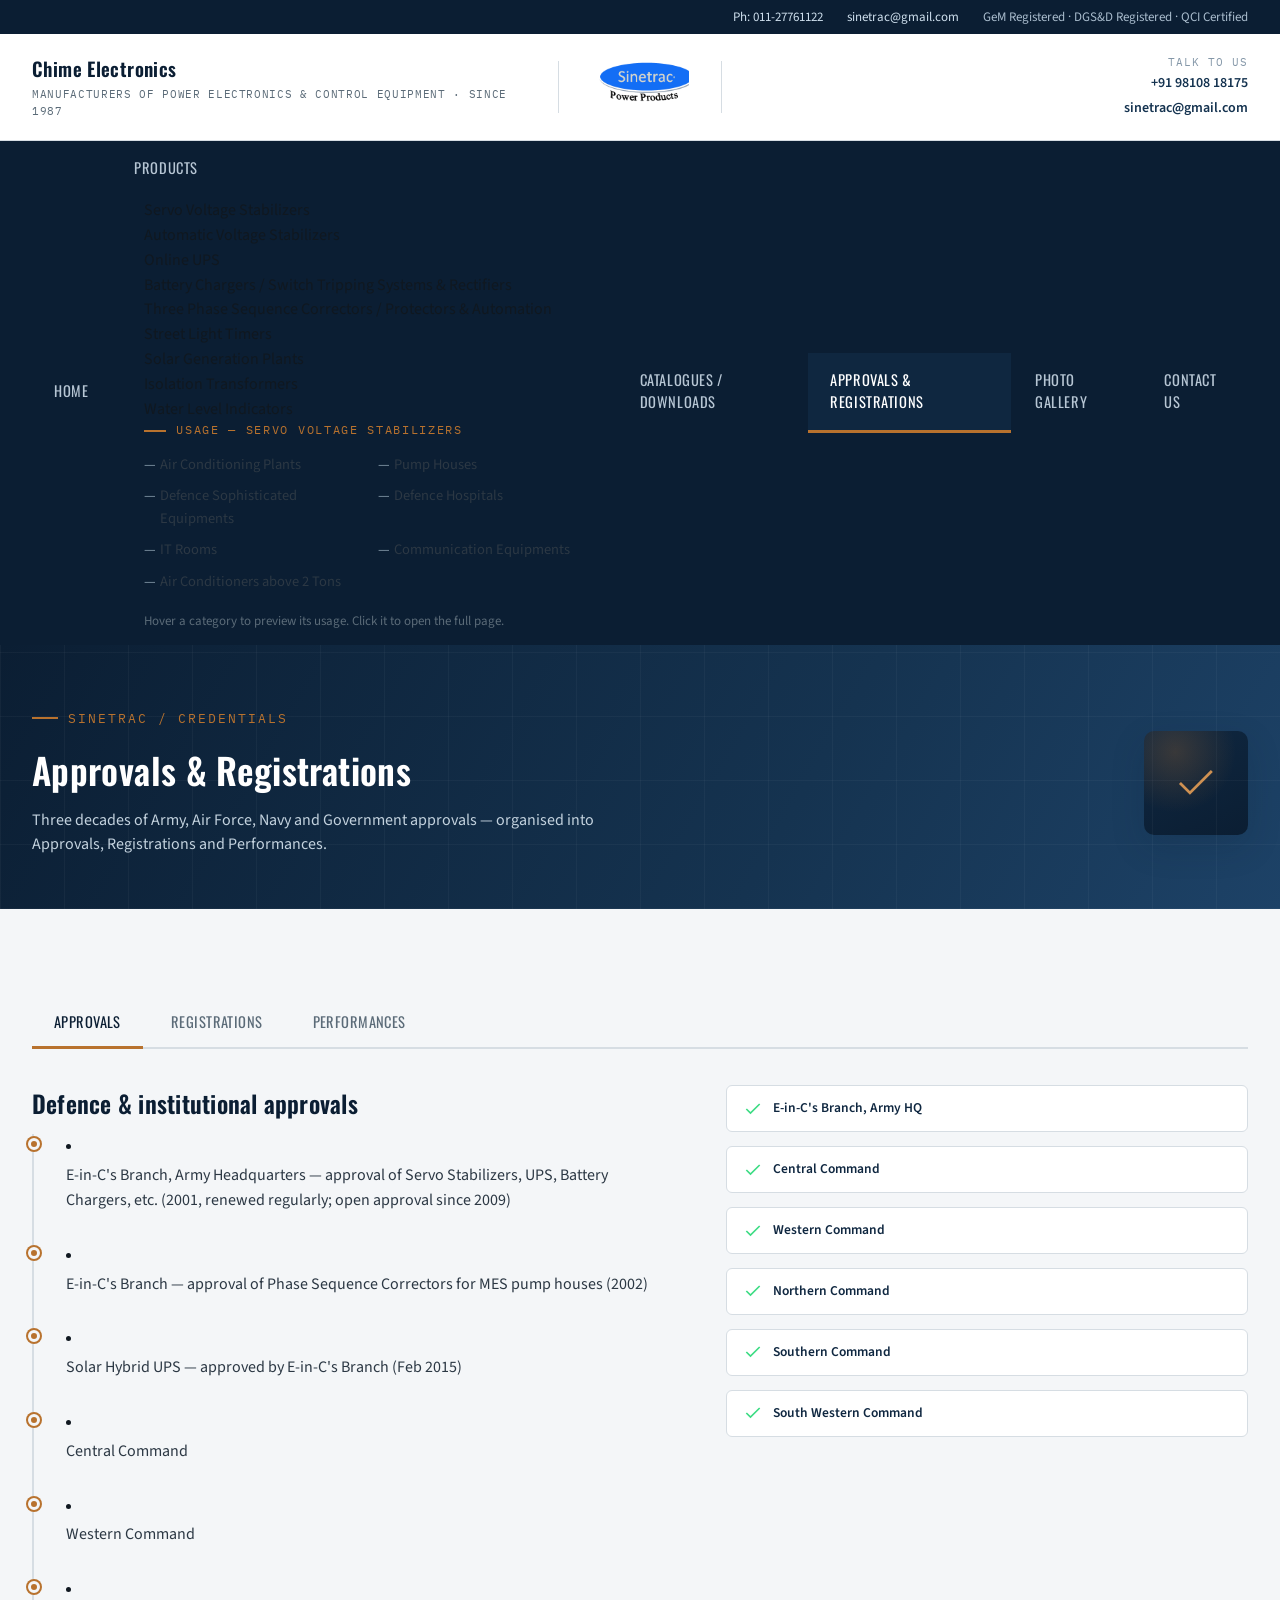
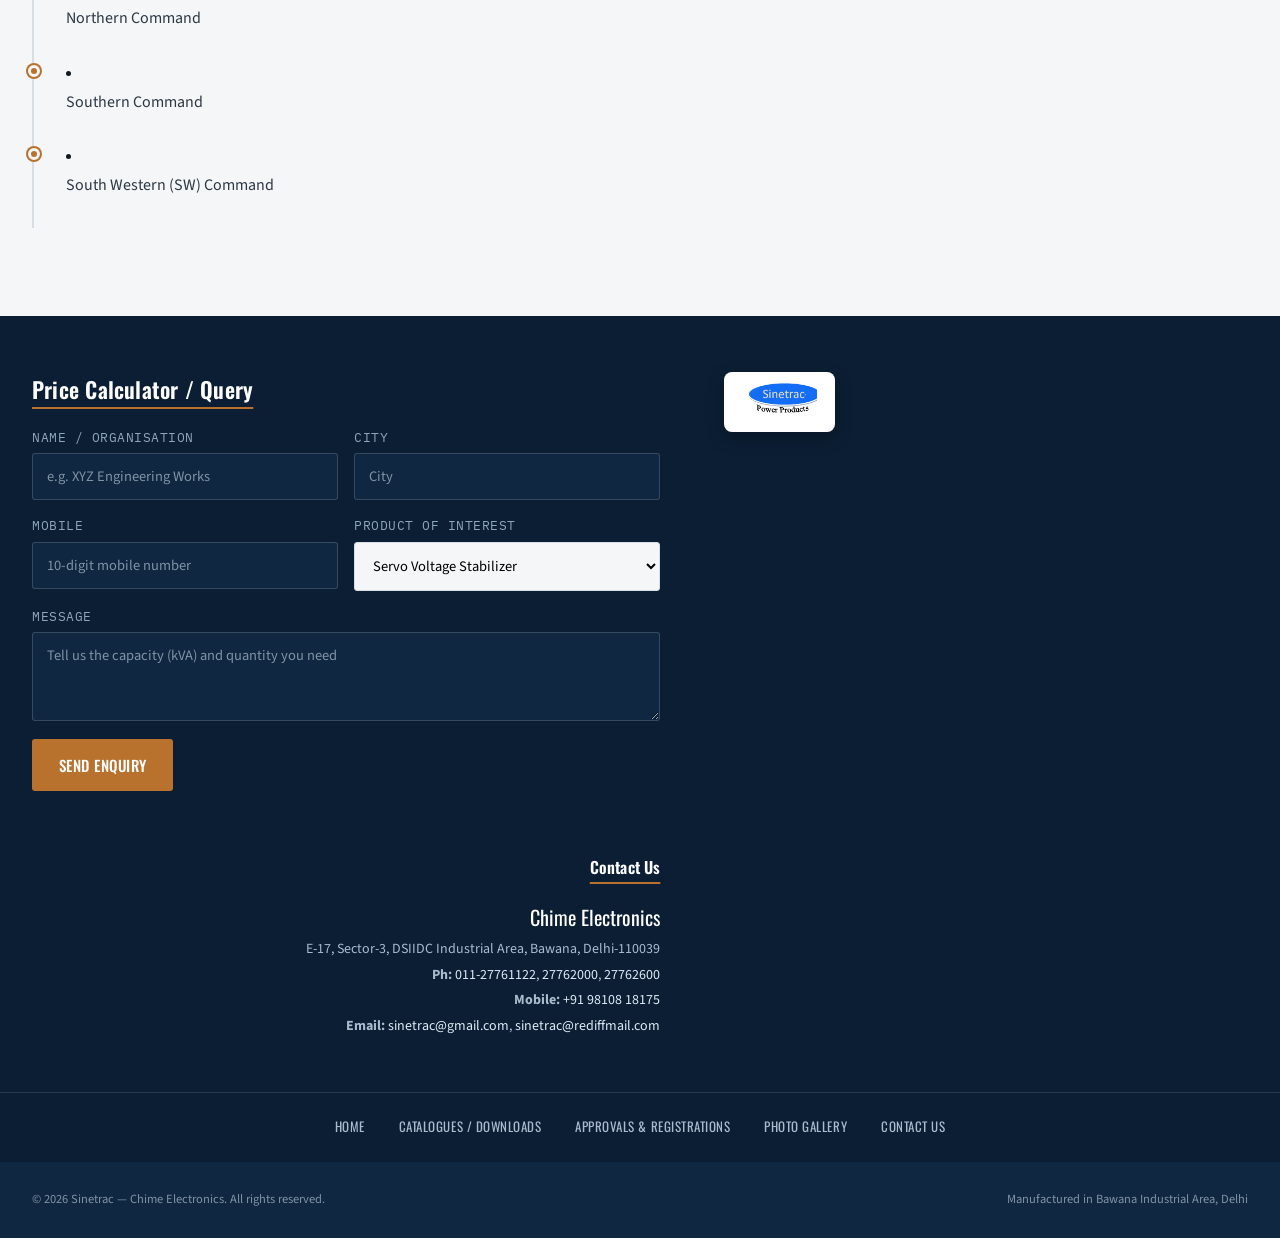
<file: editable-source/approvals.html>
<!DOCTYPE html>
<html lang="en">
<head>
<meta charset="UTF-8">
<title>Approvals & Registrations | Sinetrac — Chime Electronics</title>
<meta name="description" content="Sinetrac approvals, registrations and performance record.">
<meta name="viewport" content="width=device-width, initial-scale=1">
<link rel="stylesheet" href="css/style.css">

</head>
<body>
<a class="skip-link" href="#main">Skip to content</a>
<div class="topbar"><div class="wrap">
  <a href="tel:01127761122">Ph: 011-27761122</a>
  <a href="mailto:sinetrac@gmail.com">sinetrac@gmail.com</a>
  <span>GeM Registered · DGS&amp;D Registered · QCI Certified</span>
</div></div>
<header class="site-header">
  <div class="header-row wrap">
    <div class="brand-block">
      <span class="co-name">Chime Electronics</span>
      <span class="co-tag">MANUFACTURERS OF POWER ELECTRONICS &amp; CONTROL EQUIPMENT · SINCE 1987</span>
    </div>
    <a class="logo-mark" href="index.html"><img src="images/brand/sinetrac-logo.png" alt="Sinetrac — Chime Electronics" style="height:52px;width:auto;display:block;"></a>
    <div class="contact-block">
      <span class="cb-label">Talk to us</span>
      <a href="tel:+919810818175">+91 98108 18175</a>
      <a href="mailto:sinetrac@gmail.com">sinetrac@gmail.com</a>
    </div>
    <button class="nav-toggle" aria-label="Toggle menu" onclick="document.querySelector('.site-nav').classList.toggle('open')">☰ Menu</button>
  </div>
</header>
<nav class="site-nav">
  <div class="wrap">
    <ul class="nav-row">
      <li class=""><a href="index.html">Home</a></li>
      <li class="has-mega "><a href="products.html">Products</a><div class="mega">
      <div class="wrap">
        <ul class="mega-list"><li><a href="products.html#servo-voltage-stabilizers" class="mega-trigger active-cat" data-panel="mp-0">Servo Voltage Stabilizers</a></li><li><a href="products.html#automatic-voltage-stabilizers" class="mega-trigger" data-panel="mp-1">Automatic Voltage Stabilizers</a></li><li><a href="products.html#online-ups" class="mega-trigger" data-panel="mp-2">Online UPS</a></li><li><a href="products.html#battery-chargers-switch-tripping" class="mega-trigger" data-panel="mp-3">Battery Chargers / Switch Tripping Systems & Rectifiers</a></li><li><a href="products.html#three-phase-sequence-correctors" class="mega-trigger" data-panel="mp-4">Three Phase Sequence Correctors / Protectors & Automation</a></li><li><a href="products.html#street-light-timers" class="mega-trigger" data-panel="mp-5">Street Light Timers</a></li><li><a href="products.html#solar-generation-plants" class="mega-trigger" data-panel="mp-6">Solar Generation Plants</a></li><li><a href="products.html#isolation-transformers" class="mega-trigger" data-panel="mp-7">Isolation Transformers</a></li><li><a href="products.html#water-level-indicators" class="mega-trigger" data-panel="mp-8">Water Level Indicators</a></li></ul>
        <div class="mega-usage">
          <div class="mega-panel" id="mp-0"><div class="usage-head">Usage — Servo Voltage Stabilizers</div><ul class="usage-grid"><li>Air Conditioning Plants</li><li>Pump Houses</li><li>Defence Sophisticated Equipments</li><li>Defence Hospitals</li><li>IT Rooms</li><li>Communication Equipments</li><li>Air Conditioners above 2 Tons</li></ul></div><div class="mega-panel" id="mp-1" style="display:none;"><div class="usage-head">Usage — Automatic Voltage Stabilizers</div><ul class="usage-grid"><li>Air Conditioners</li><li>Cooling Appliances — Single Phase</li></ul></div><div class="mega-panel" id="mp-2" style="display:none;"><div class="usage-head">Usage — Online UPS</div><ul class="usage-grid"><li>Computers</li><li>Sophisticated Machines</li><li>Emergency Lighting of Critical Areas</li><li>Hospital Medical Equipments & OT</li><li>Emergency Security Area Lights / CCTV</li><li>Communication Equipments</li></ul></div><div class="mega-panel" id="mp-3" style="display:none;"><div class="usage-head">Usage — Battery Chargers / Switch Tripping Systems & Rectifiers</div><ul class="usage-grid"><li>Generators</li><li>Power House</li><li>Communication Equipments</li><li>Workshops</li><li>COD</li></ul></div><div class="mega-panel" id="mp-4" style="display:none;"><div class="usage-head">Usage — Three Phase Sequence Correctors / Protectors & Automation</div><ul class="usage-grid"><li>Motors / Pump Houses</li><li>Automation Pump Houses</li><li>Arrester Barriers — Air Force</li><li>Lifts</li></ul></div><div class="mega-panel" id="mp-5" style="display:none;"><div class="usage-head">Usage — Street Light Timers</div><ul class="usage-grid"><li>Electric Supply Installation for Automation of Street Lights</li><li>Boundary Wall Lighting</li></ul></div><div class="mega-panel" id="mp-6" style="display:none;"><div class="usage-head">Usage — Solar Generation Plants</div><ul class="usage-grid"><li>Roof Top Installations for Solar Power Generation</li><li>Isolated Pickets Lighting</li></ul></div><div class="mega-panel" id="mp-7" style="display:none;"><div class="usage-head">Usage — Isolation Transformers</div><ul class="usage-grid"><li>Air Force Sophisticated Equipments</li><li>Naval Sophisticated Equipments</li><li>Army Sophisticated Equipments</li></ul></div><div class="mega-panel" id="mp-8" style="display:none;"><div class="usage-head">Usage — Water Level Indicators</div><ul class="usage-grid"><li>Water Level Monitoring of Overhead Tanks & Sumps</li></ul></div>
          <p style="margin-top:18px;font-size:13px;color:#5b6b78;">Hover a category to preview its usage. Click it to open the full page.</p>
        </div>
      </div>
    </div></li>
      <li class=""><a href="catalogues.html">Catalogues / Downloads</a></li>
      <li class="active"><a href="approvals.html">Approvals &amp; Registrations</a></li>
      <li class=""><a href="gallery.html">Photo Gallery</a></li>
      <li class=""><a href="contact.html">Contact Us</a></li>
    </ul>
  </div>
</nav>
<main id="main">

<section class="page-hero">
  <div class="wrap page-hero__inner">
    <div>
      <div class="eyebrow" style="justify-content:flex-start;">Sinetrac / Credentials</div>
      <h1>Approvals &amp; Registrations</h1>
      <p>Three decades of Army, Air Force, Navy and Government approvals — organised into Approvals, Registrations and Performances.</p>
    </div>
    <div class="page-hero__icon"><div class="icon-plate"><svg viewBox="0 0 24 24"><path d="M4 12l5 5L20 6"/></svg></div></div>
  </div>
</section>
<section class="section">
  <div class="wrap">
    <div class="tabs">
      <button class="tab-btn active" data-tab="tab-approvals">Approvals</button>
      <button class="tab-btn" data-tab="tab-registrations">Registrations</button>
      <button class="tab-btn" data-tab="tab-performances">Performances</button>
    </div>
    <div id="tab-approvals" class="tab-panel active">
      <div class="two-col">
        <div><h2>Defence &amp; institutional approvals</h2><div class="timeline"><li class="tl-item"><p style="color:var(--ink-700);">E-in-C's Branch, Army Headquarters — approval of Servo Stabilizers, UPS, Battery Chargers, etc. (2001, renewed regularly; open approval since 2009)</p></li><li class="tl-item"><p style="color:var(--ink-700);">E-in-C's Branch — approval of Phase Sequence Correctors for MES pump houses (2002)</p></li><li class="tl-item"><p style="color:var(--ink-700);">Solar Hybrid UPS — approved by E-in-C's Branch (Feb 2015)</p></li><li class="tl-item"><p style="color:var(--ink-700);">Central Command</p></li><li class="tl-item"><p style="color:var(--ink-700);">Western Command</p></li><li class="tl-item"><p style="color:var(--ink-700);">Northern Command</p></li><li class="tl-item"><p style="color:var(--ink-700);">Southern Command</p></li><li class="tl-item"><p style="color:var(--ink-700);">South Western (SW) Command</p></li></div></div>
        <div class="badge-row" style="flex-direction:column;align-items:stretch;">
          <div class="badge"><svg viewBox="0 0 24 24"><path d="M4 12l5 5L20 6"/></svg> E-in-C's Branch, Army HQ</div>
          <div class="badge"><svg viewBox="0 0 24 24"><path d="M4 12l5 5L20 6"/></svg> Central Command</div>
          <div class="badge"><svg viewBox="0 0 24 24"><path d="M4 12l5 5L20 6"/></svg> Western Command</div>
          <div class="badge"><svg viewBox="0 0 24 24"><path d="M4 12l5 5L20 6"/></svg> Northern Command</div>
          <div class="badge"><svg viewBox="0 0 24 24"><path d="M4 12l5 5L20 6"/></svg> Southern Command</div>
          <div class="badge"><svg viewBox="0 0 24 24"><path d="M4 12l5 5L20 6"/></svg> South Western Command</div>
        </div>
      </div>
    </div>
    <div id="tab-registrations" class="tab-panel"><h2>Government registrations &amp; certifications</h2><div class="timeline"><li class="tl-item"><p style="color:var(--ink-700);">Contractor Enlistment — 2010, reviewed &amp; renewed 2019 by CWE New Delhi, R&amp;R Hospital, New Delhi</p></li><li class="tl-item"><p style="color:var(--ink-700);">DGS&amp;D Registration — 2013, for Servo Voltage Stabilizers</p></li><li class="tl-item"><p style="color:var(--ink-700);">Quality Council of India (QCI) Certification — 2019</p></li><li class="tl-item"><p style="color:var(--ink-700);">GeM (Government e-Marketplace) Registration — 2019</p></li></div></div>
    <div id="tab-performances" class="tab-panel"><h2>Field performance record</h2><div class="timeline"><li class="tl-item"><p style="color:var(--ink-700);">Solar Hybrid UPS — satisfactory performance report forwarded by CE Chandigarh Zone (Oct 2016)</p></li><li class="tl-item"><p style="color:var(--ink-700);">R&amp;R Hospital, New Delhi — crucial contracts awarded and completed through 2020</p></li><li class="tl-item"><p style="color:var(--ink-700);">Command-level Group 1 category approval — Central, Western &amp; other Commands (2015)</p></li></div></div>
  </div>
</section>

</main>
<footer class="footer">
  <div class="wrap footer-grid">
    <div class="footer-col left">
      <h2>Price Calculator / Query</h2>
      <form class="footer-form" onsubmit="return false;">
        <div class="form-row">
          <div class="field"><label>Name / Organisation</label><input type="text" placeholder="e.g. XYZ Engineering Works" required></div>
          <div class="field"><label>City</label><input type="text" placeholder="City" required></div>
        </div>
        <div class="form-row">
          <div class="field"><label>Mobile</label><input type="tel" placeholder="10-digit mobile number" required></div>
          <div class="field"><label>Product of Interest</label>
            <select>
              <option>Servo Voltage Stabilizer</option><option>Automatic Voltage Stabilizer</option>
              <option>Online UPS</option><option>Battery Charger / Switch Tripping System</option>
              <option>Three Phase Sequence Corrector</option><option>Street Light Timer</option>
              <option>Solar Generation Plant</option><option>Isolation Transformer</option><option>Water Level Indicator</option>
            </select>
          </div>
        </div>
        <div class="field full" style="margin-bottom:18px;"><label>Message</label><textarea rows="3" placeholder="Tell us the capacity (kVA) and quantity you need"></textarea></div>
        <button type="submit" class="btn btn--copper">Send Enquiry</button>
      </form>
    </div>
    <div class="footer-col mid">
      <div class="footer-logo"><div style="background:#fff;border-radius:8px;padding:10px 18px;display:inline-flex;align-items:center;box-shadow:0 6px 18px rgba(0,0,0,.25);"><img src="images/brand/sinetrac-logo.png" alt="Sinetrac — Chime Electronics" style="height:40px;width:auto;display:block;"></div></div>
    </div>
    <div class="footer-col right">
      <h2>Contact Us</h2>
      <p class="co-name-big">Chime Electronics</p>
      <p class="co-line">E-17, Sector-3, DSIIDC Industrial Area, Bawana, Delhi-110039</p>
      <p class="co-line"><strong>Ph:</strong> <a href="tel:01127761122">011-27761122</a>, <a href="tel:01127762000">27762000</a>, <a href="tel:01127762600">27762600</a></p>
      <p class="co-line"><strong>Mobile:</strong> <a href="tel:+919810818175">+91 98108 18175</a></p>
      <p class="co-line"><strong>Email:</strong> <a href="mailto:sinetrac@gmail.com">sinetrac@gmail.com</a>, <a href="mailto:sinetrac@rediffmail.com">sinetrac@rediffmail.com</a></p>
    </div>
  </div>
  <div class="footer-bottom-nav wrap">
    <ul>
      <li><a href="index.html">Home</a></li>
      <li><a href="catalogues.html">Catalogues / Downloads</a></li>
      <li><a href="approvals.html">Approvals &amp; Registrations</a></li>
      <li><a href="gallery.html">Photo Gallery</a></li>
      <li><a href="contact.html">Contact Us</a></li>
    </ul>
  </div>
</footer>
<div class="footer-copy"><div class="wrap">
  <p>© <span id="yr"></span> Sinetrac — Chime Electronics. All rights reserved.</p>
  <p>Manufactured in Bawana Industrial Area, Delhi</p>
</div></div>
<script src="js/main.js"></script>
</body>
</html>
</file>
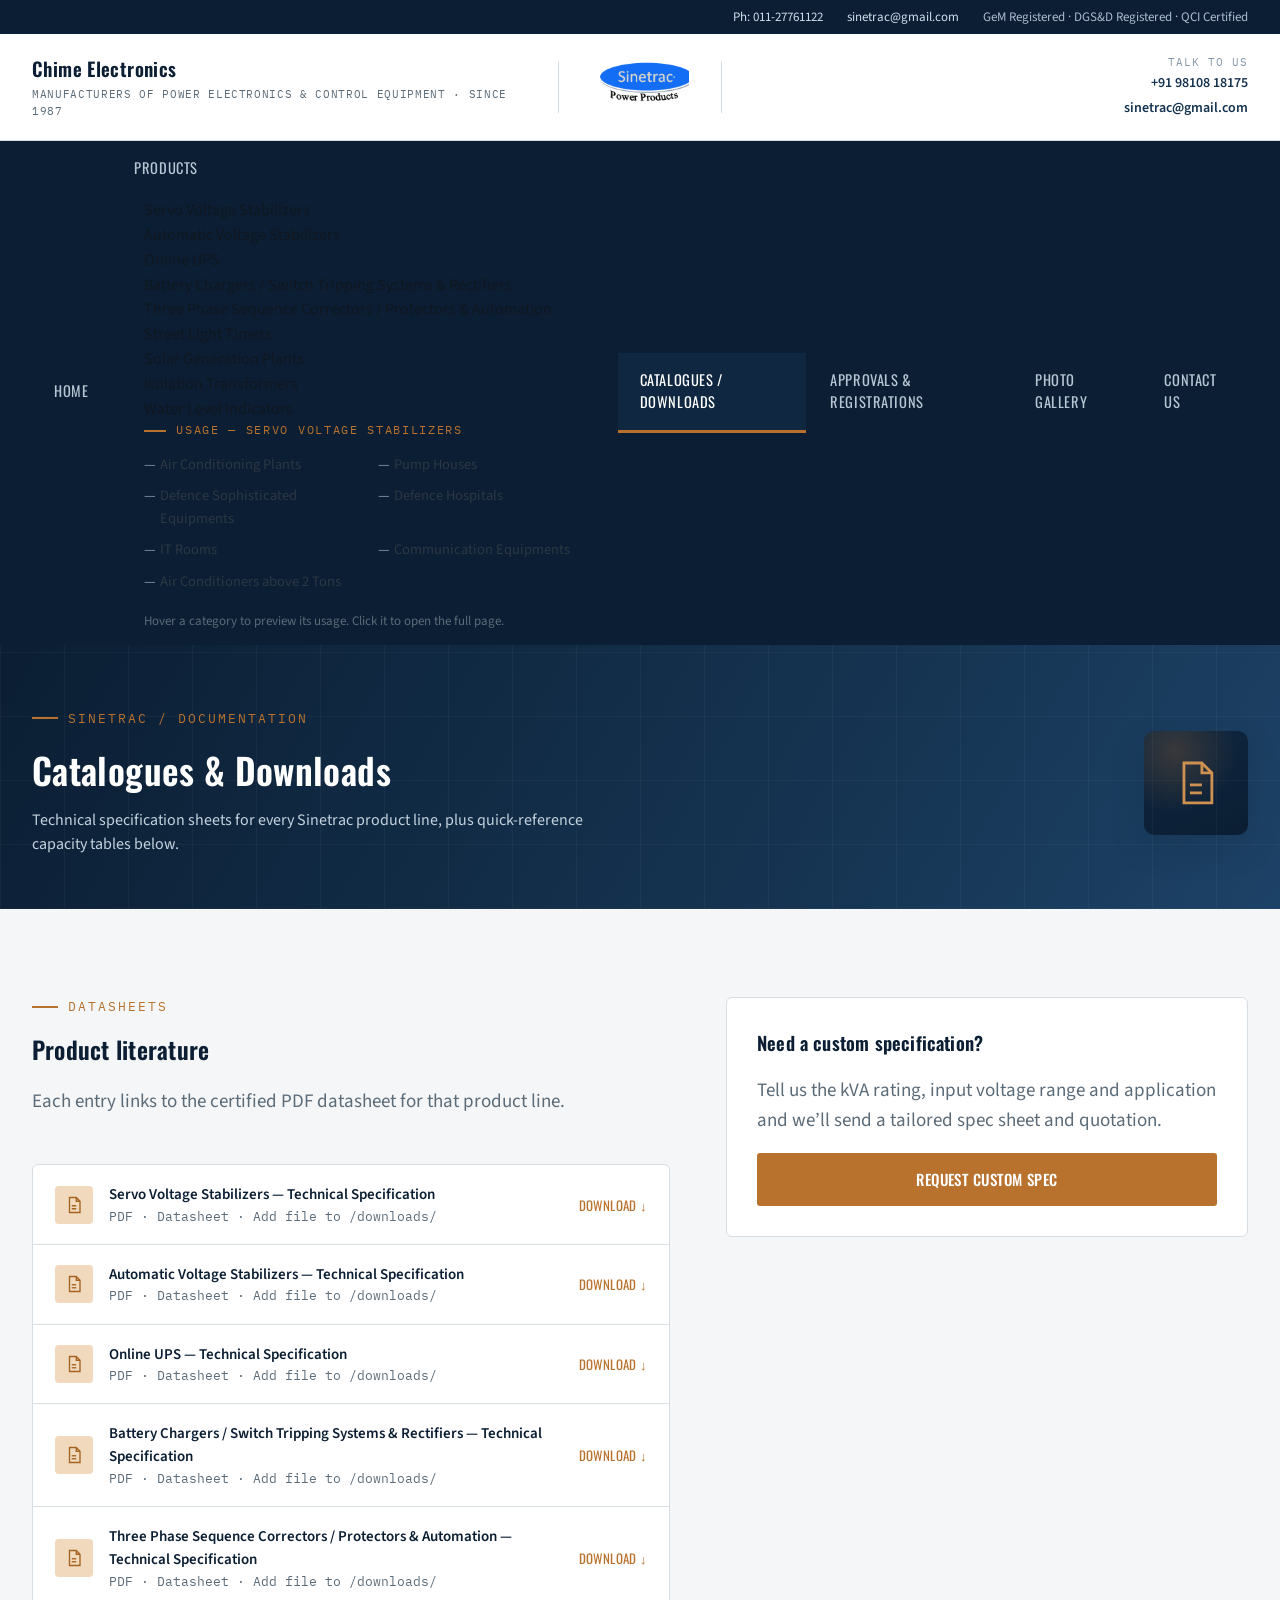
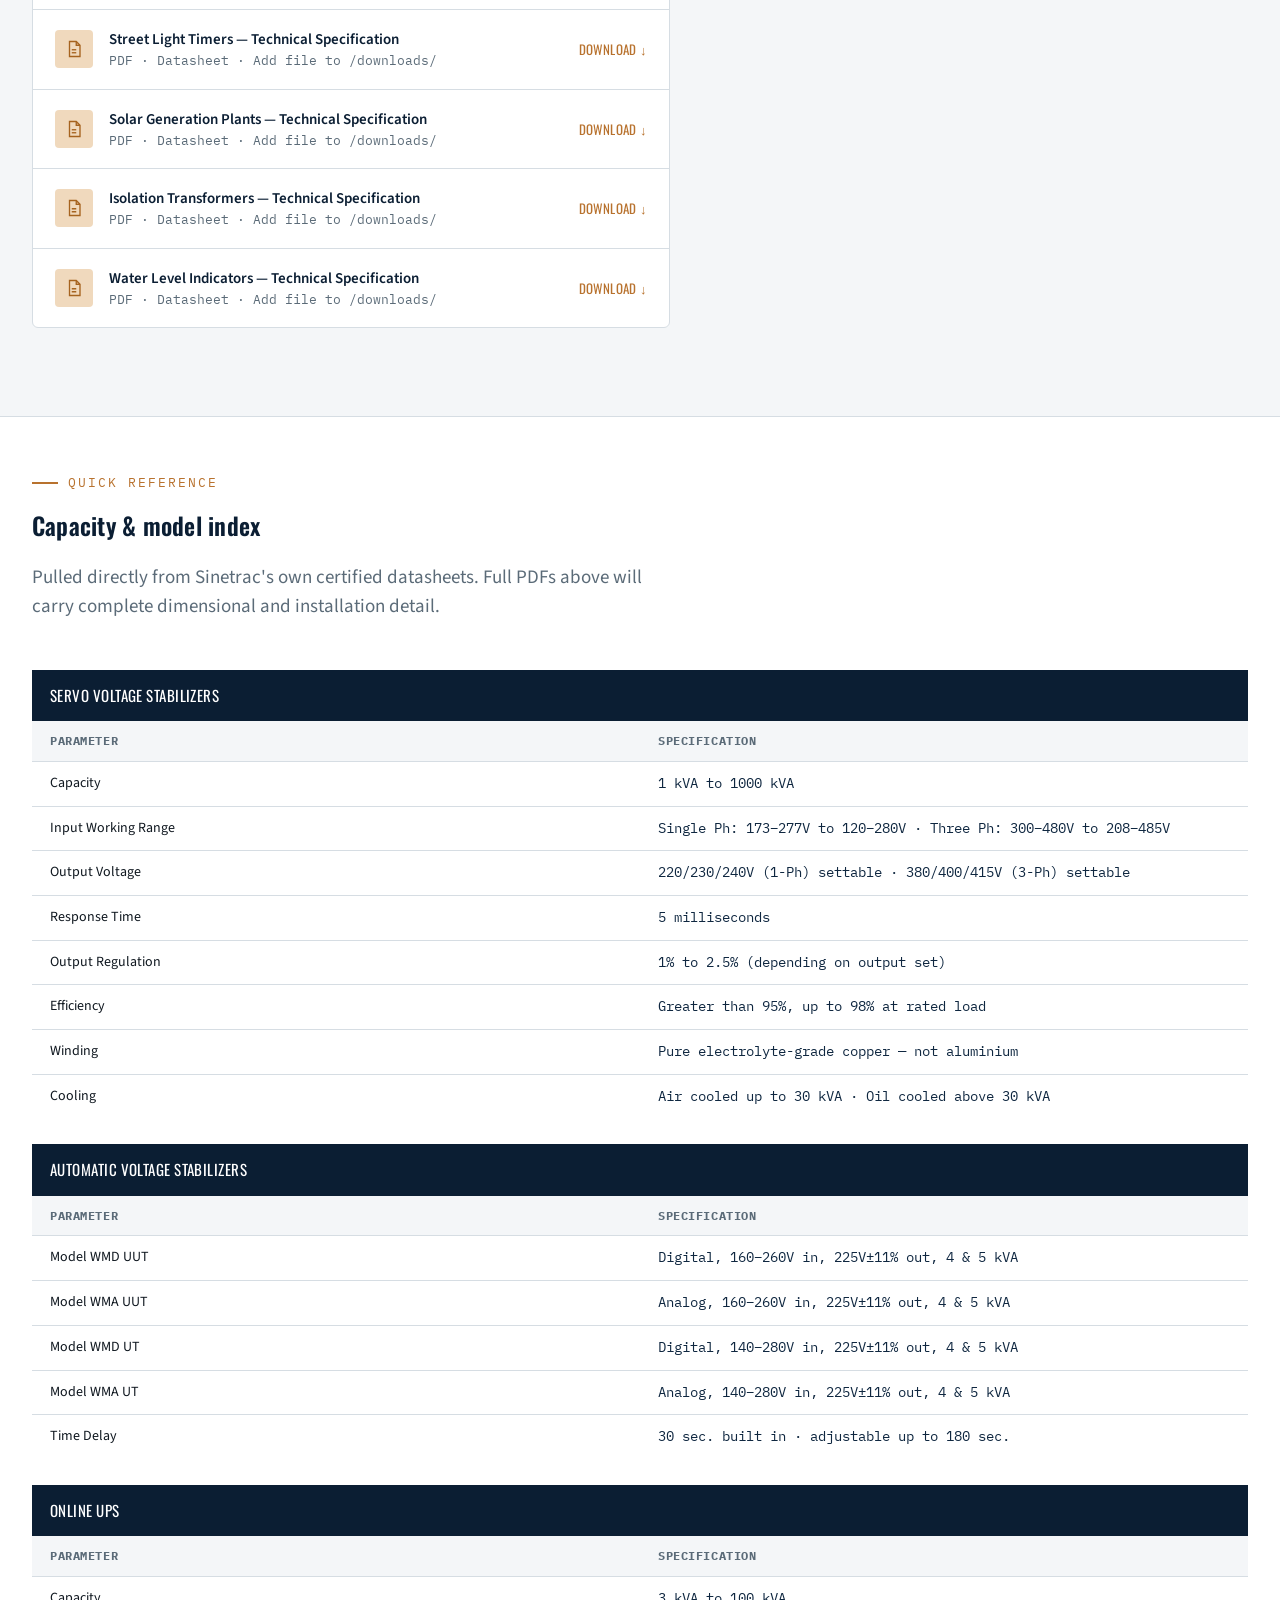
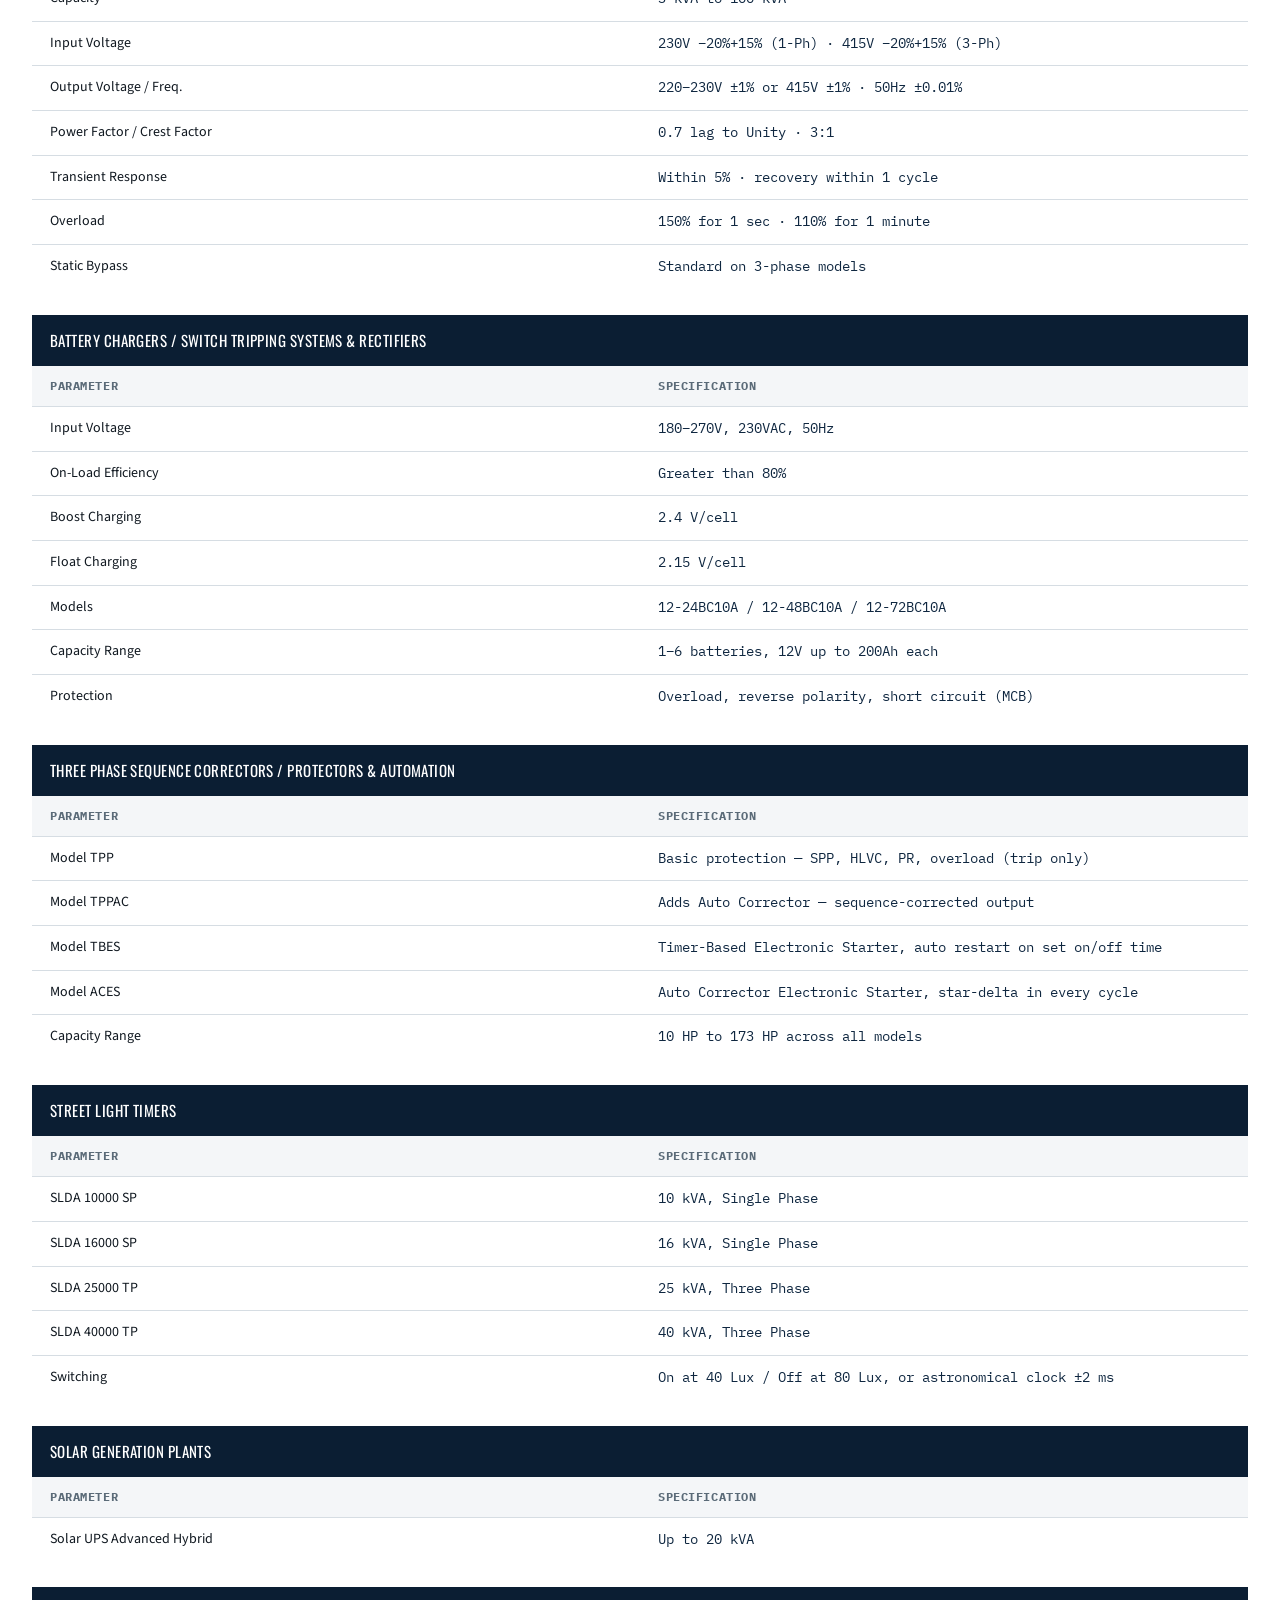
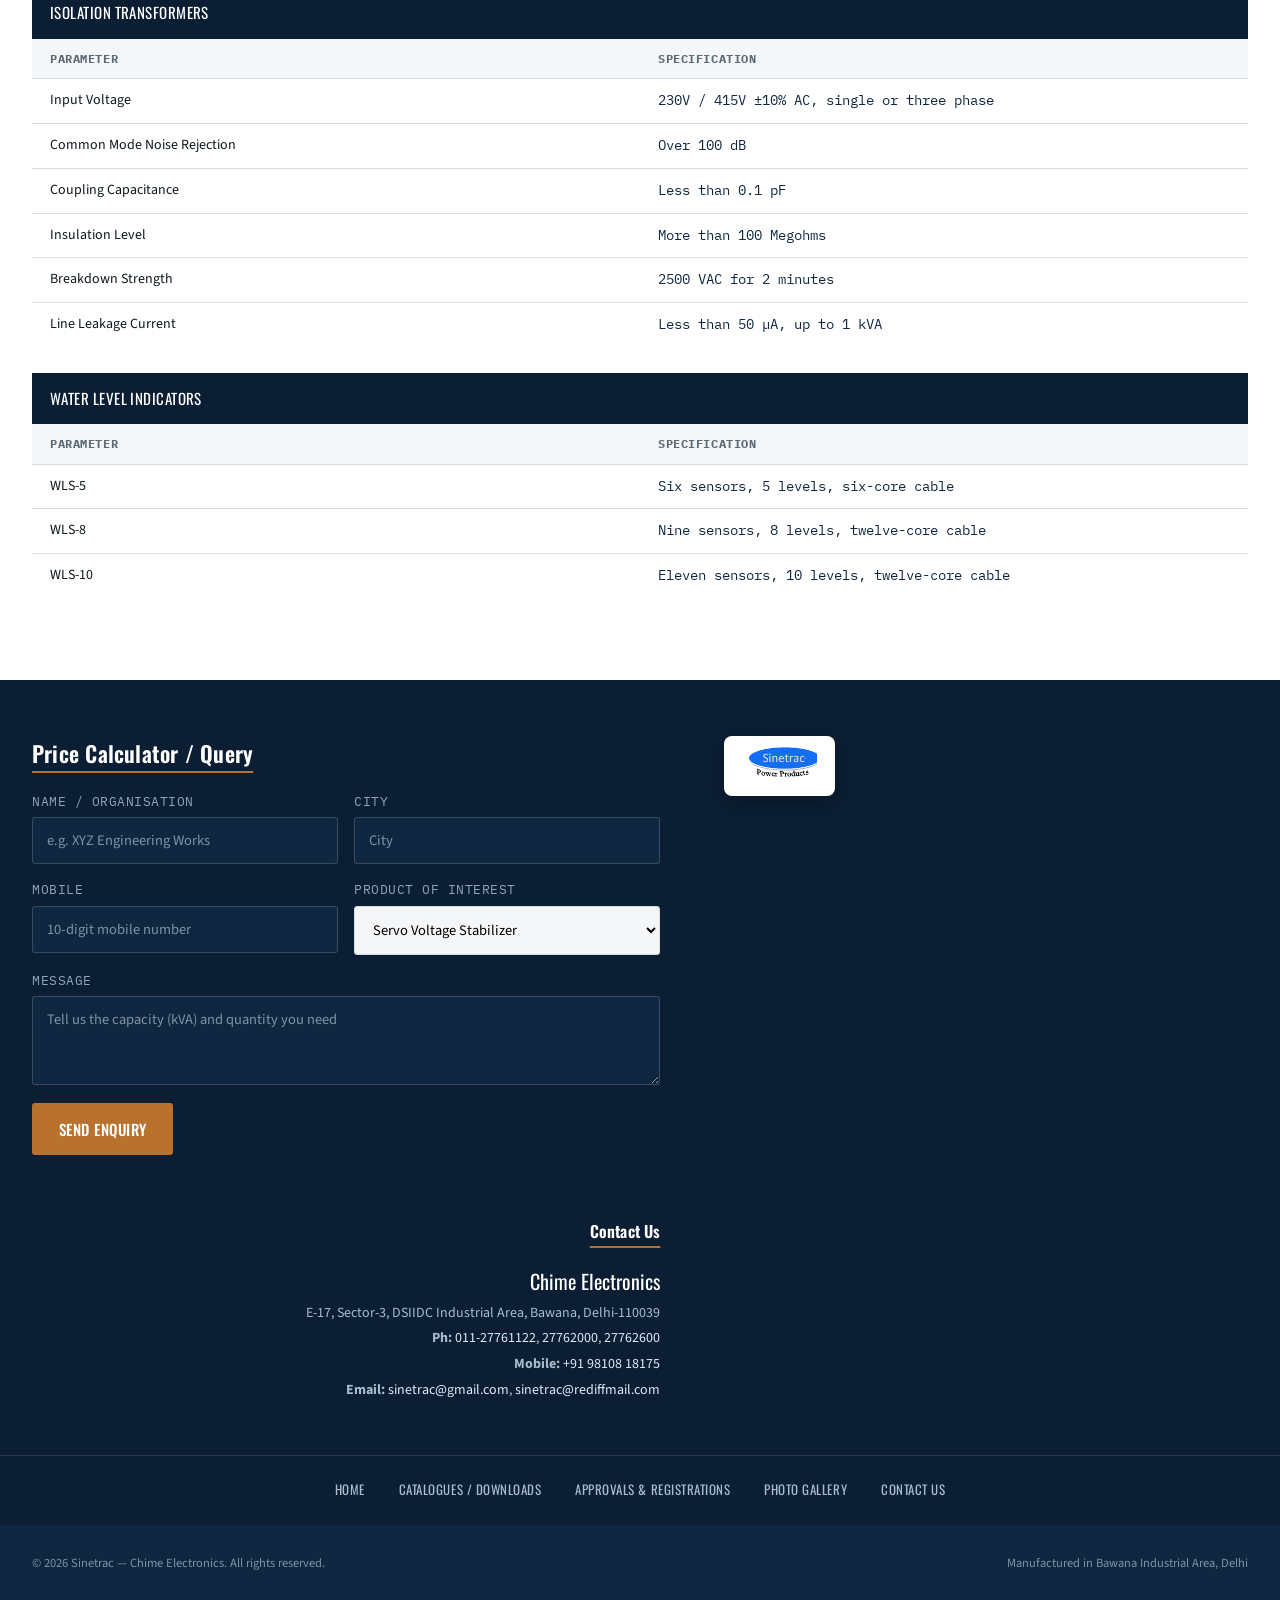
<file: editable-source/catalogues.html>
<!DOCTYPE html>
<html lang="en">
<head>
<meta charset="UTF-8">
<title>Catalogues / Downloads | Sinetrac — Chime Electronics</title>
<meta name="description" content="Download technical specification sheets for all Sinetrac products.">
<meta name="viewport" content="width=device-width, initial-scale=1">
<link rel="stylesheet" href="css/style.css">

</head>
<body>
<a class="skip-link" href="#main">Skip to content</a>
<div class="topbar"><div class="wrap">
  <a href="tel:01127761122">Ph: 011-27761122</a>
  <a href="mailto:sinetrac@gmail.com">sinetrac@gmail.com</a>
  <span>GeM Registered · DGS&amp;D Registered · QCI Certified</span>
</div></div>
<header class="site-header">
  <div class="header-row wrap">
    <div class="brand-block">
      <span class="co-name">Chime Electronics</span>
      <span class="co-tag">MANUFACTURERS OF POWER ELECTRONICS &amp; CONTROL EQUIPMENT · SINCE 1987</span>
    </div>
    <a class="logo-mark" href="index.html"><img src="images/brand/sinetrac-logo.png" alt="Sinetrac — Chime Electronics" style="height:52px;width:auto;display:block;"></a>
    <div class="contact-block">
      <span class="cb-label">Talk to us</span>
      <a href="tel:+919810818175">+91 98108 18175</a>
      <a href="mailto:sinetrac@gmail.com">sinetrac@gmail.com</a>
    </div>
    <button class="nav-toggle" aria-label="Toggle menu" onclick="document.querySelector('.site-nav').classList.toggle('open')">☰ Menu</button>
  </div>
</header>
<nav class="site-nav">
  <div class="wrap">
    <ul class="nav-row">
      <li class=""><a href="index.html">Home</a></li>
      <li class="has-mega "><a href="products.html">Products</a><div class="mega">
      <div class="wrap">
        <ul class="mega-list"><li><a href="products.html#servo-voltage-stabilizers" class="mega-trigger active-cat" data-panel="mp-0">Servo Voltage Stabilizers</a></li><li><a href="products.html#automatic-voltage-stabilizers" class="mega-trigger" data-panel="mp-1">Automatic Voltage Stabilizers</a></li><li><a href="products.html#online-ups" class="mega-trigger" data-panel="mp-2">Online UPS</a></li><li><a href="products.html#battery-chargers-switch-tripping" class="mega-trigger" data-panel="mp-3">Battery Chargers / Switch Tripping Systems & Rectifiers</a></li><li><a href="products.html#three-phase-sequence-correctors" class="mega-trigger" data-panel="mp-4">Three Phase Sequence Correctors / Protectors & Automation</a></li><li><a href="products.html#street-light-timers" class="mega-trigger" data-panel="mp-5">Street Light Timers</a></li><li><a href="products.html#solar-generation-plants" class="mega-trigger" data-panel="mp-6">Solar Generation Plants</a></li><li><a href="products.html#isolation-transformers" class="mega-trigger" data-panel="mp-7">Isolation Transformers</a></li><li><a href="products.html#water-level-indicators" class="mega-trigger" data-panel="mp-8">Water Level Indicators</a></li></ul>
        <div class="mega-usage">
          <div class="mega-panel" id="mp-0"><div class="usage-head">Usage — Servo Voltage Stabilizers</div><ul class="usage-grid"><li>Air Conditioning Plants</li><li>Pump Houses</li><li>Defence Sophisticated Equipments</li><li>Defence Hospitals</li><li>IT Rooms</li><li>Communication Equipments</li><li>Air Conditioners above 2 Tons</li></ul></div><div class="mega-panel" id="mp-1" style="display:none;"><div class="usage-head">Usage — Automatic Voltage Stabilizers</div><ul class="usage-grid"><li>Air Conditioners</li><li>Cooling Appliances — Single Phase</li></ul></div><div class="mega-panel" id="mp-2" style="display:none;"><div class="usage-head">Usage — Online UPS</div><ul class="usage-grid"><li>Computers</li><li>Sophisticated Machines</li><li>Emergency Lighting of Critical Areas</li><li>Hospital Medical Equipments & OT</li><li>Emergency Security Area Lights / CCTV</li><li>Communication Equipments</li></ul></div><div class="mega-panel" id="mp-3" style="display:none;"><div class="usage-head">Usage — Battery Chargers / Switch Tripping Systems & Rectifiers</div><ul class="usage-grid"><li>Generators</li><li>Power House</li><li>Communication Equipments</li><li>Workshops</li><li>COD</li></ul></div><div class="mega-panel" id="mp-4" style="display:none;"><div class="usage-head">Usage — Three Phase Sequence Correctors / Protectors & Automation</div><ul class="usage-grid"><li>Motors / Pump Houses</li><li>Automation Pump Houses</li><li>Arrester Barriers — Air Force</li><li>Lifts</li></ul></div><div class="mega-panel" id="mp-5" style="display:none;"><div class="usage-head">Usage — Street Light Timers</div><ul class="usage-grid"><li>Electric Supply Installation for Automation of Street Lights</li><li>Boundary Wall Lighting</li></ul></div><div class="mega-panel" id="mp-6" style="display:none;"><div class="usage-head">Usage — Solar Generation Plants</div><ul class="usage-grid"><li>Roof Top Installations for Solar Power Generation</li><li>Isolated Pickets Lighting</li></ul></div><div class="mega-panel" id="mp-7" style="display:none;"><div class="usage-head">Usage — Isolation Transformers</div><ul class="usage-grid"><li>Air Force Sophisticated Equipments</li><li>Naval Sophisticated Equipments</li><li>Army Sophisticated Equipments</li></ul></div><div class="mega-panel" id="mp-8" style="display:none;"><div class="usage-head">Usage — Water Level Indicators</div><ul class="usage-grid"><li>Water Level Monitoring of Overhead Tanks & Sumps</li></ul></div>
          <p style="margin-top:18px;font-size:13px;color:#5b6b78;">Hover a category to preview its usage. Click it to open the full page.</p>
        </div>
      </div>
    </div></li>
      <li class="active"><a href="catalogues.html">Catalogues / Downloads</a></li>
      <li class=""><a href="approvals.html">Approvals &amp; Registrations</a></li>
      <li class=""><a href="gallery.html">Photo Gallery</a></li>
      <li class=""><a href="contact.html">Contact Us</a></li>
    </ul>
  </div>
</nav>
<main id="main">

<section class="page-hero">
  <div class="wrap page-hero__inner">
    <div>
      <div class="eyebrow" style="justify-content:flex-start;">Sinetrac / Documentation</div>
      <h1>Catalogues &amp; Downloads</h1>
      <p>Technical specification sheets for every Sinetrac product line, plus quick-reference capacity tables below.</p>
    </div>
    <div class="page-hero__icon"><div class="icon-plate"><svg viewBox="0 0 24 24"><path d="M6 2h9l5 5v15H6z"/><path d="M15 2v5h5"/><line x1="9" y1="13" x2="15" y2="13"/><line x1="9" y1="17" x2="15" y2="17"/></svg></div></div>
  </div>
</section>
<section class="section">
  <div class="wrap two-col">
    <div>
      <div class="section-head">
        <div class="eyebrow">Datasheets</div>
        <h2>Product literature</h2>
        <p class="lead">Each entry links to the certified PDF datasheet for that product line.</p>
      </div>
      <div class="dl-list"><div class="dl-row">
      <div class="dl-icon"><svg viewBox="0 0 24 24"><path d="M6 2h9l5 5v15H6z"/><path d="M15 2v5h5"/><line x1="9" y1="13" x2="15" y2="13"/><line x1="9" y1="17" x2="15" y2="17"/></svg></div>
      <div class="dl-meta">
        <div class="dl-title">Servo Voltage Stabilizers — Technical Specification</div>
        <div class="dl-sub">PDF · Datasheet · Add file to /downloads/</div>
      </div>
      <a class="dl-action" href="#" onclick="alert('Upload the certified PDF datasheet to /downloads/ and point this link to it.');return false;">Download ↓</a>
    </div><div class="dl-row">
      <div class="dl-icon"><svg viewBox="0 0 24 24"><path d="M6 2h9l5 5v15H6z"/><path d="M15 2v5h5"/><line x1="9" y1="13" x2="15" y2="13"/><line x1="9" y1="17" x2="15" y2="17"/></svg></div>
      <div class="dl-meta">
        <div class="dl-title">Automatic Voltage Stabilizers — Technical Specification</div>
        <div class="dl-sub">PDF · Datasheet · Add file to /downloads/</div>
      </div>
      <a class="dl-action" href="#" onclick="alert('Upload the certified PDF datasheet to /downloads/ and point this link to it.');return false;">Download ↓</a>
    </div><div class="dl-row">
      <div class="dl-icon"><svg viewBox="0 0 24 24"><path d="M6 2h9l5 5v15H6z"/><path d="M15 2v5h5"/><line x1="9" y1="13" x2="15" y2="13"/><line x1="9" y1="17" x2="15" y2="17"/></svg></div>
      <div class="dl-meta">
        <div class="dl-title">Online UPS — Technical Specification</div>
        <div class="dl-sub">PDF · Datasheet · Add file to /downloads/</div>
      </div>
      <a class="dl-action" href="#" onclick="alert('Upload the certified PDF datasheet to /downloads/ and point this link to it.');return false;">Download ↓</a>
    </div><div class="dl-row">
      <div class="dl-icon"><svg viewBox="0 0 24 24"><path d="M6 2h9l5 5v15H6z"/><path d="M15 2v5h5"/><line x1="9" y1="13" x2="15" y2="13"/><line x1="9" y1="17" x2="15" y2="17"/></svg></div>
      <div class="dl-meta">
        <div class="dl-title">Battery Chargers / Switch Tripping Systems & Rectifiers — Technical Specification</div>
        <div class="dl-sub">PDF · Datasheet · Add file to /downloads/</div>
      </div>
      <a class="dl-action" href="#" onclick="alert('Upload the certified PDF datasheet to /downloads/ and point this link to it.');return false;">Download ↓</a>
    </div><div class="dl-row">
      <div class="dl-icon"><svg viewBox="0 0 24 24"><path d="M6 2h9l5 5v15H6z"/><path d="M15 2v5h5"/><line x1="9" y1="13" x2="15" y2="13"/><line x1="9" y1="17" x2="15" y2="17"/></svg></div>
      <div class="dl-meta">
        <div class="dl-title">Three Phase Sequence Correctors / Protectors & Automation — Technical Specification</div>
        <div class="dl-sub">PDF · Datasheet · Add file to /downloads/</div>
      </div>
      <a class="dl-action" href="#" onclick="alert('Upload the certified PDF datasheet to /downloads/ and point this link to it.');return false;">Download ↓</a>
    </div><div class="dl-row">
      <div class="dl-icon"><svg viewBox="0 0 24 24"><path d="M6 2h9l5 5v15H6z"/><path d="M15 2v5h5"/><line x1="9" y1="13" x2="15" y2="13"/><line x1="9" y1="17" x2="15" y2="17"/></svg></div>
      <div class="dl-meta">
        <div class="dl-title">Street Light Timers — Technical Specification</div>
        <div class="dl-sub">PDF · Datasheet · Add file to /downloads/</div>
      </div>
      <a class="dl-action" href="#" onclick="alert('Upload the certified PDF datasheet to /downloads/ and point this link to it.');return false;">Download ↓</a>
    </div><div class="dl-row">
      <div class="dl-icon"><svg viewBox="0 0 24 24"><path d="M6 2h9l5 5v15H6z"/><path d="M15 2v5h5"/><line x1="9" y1="13" x2="15" y2="13"/><line x1="9" y1="17" x2="15" y2="17"/></svg></div>
      <div class="dl-meta">
        <div class="dl-title">Solar Generation Plants — Technical Specification</div>
        <div class="dl-sub">PDF · Datasheet · Add file to /downloads/</div>
      </div>
      <a class="dl-action" href="#" onclick="alert('Upload the certified PDF datasheet to /downloads/ and point this link to it.');return false;">Download ↓</a>
    </div><div class="dl-row">
      <div class="dl-icon"><svg viewBox="0 0 24 24"><path d="M6 2h9l5 5v15H6z"/><path d="M15 2v5h5"/><line x1="9" y1="13" x2="15" y2="13"/><line x1="9" y1="17" x2="15" y2="17"/></svg></div>
      <div class="dl-meta">
        <div class="dl-title">Isolation Transformers — Technical Specification</div>
        <div class="dl-sub">PDF · Datasheet · Add file to /downloads/</div>
      </div>
      <a class="dl-action" href="#" onclick="alert('Upload the certified PDF datasheet to /downloads/ and point this link to it.');return false;">Download ↓</a>
    </div><div class="dl-row">
      <div class="dl-icon"><svg viewBox="0 0 24 24"><path d="M6 2h9l5 5v15H6z"/><path d="M15 2v5h5"/><line x1="9" y1="13" x2="15" y2="13"/><line x1="9" y1="17" x2="15" y2="17"/></svg></div>
      <div class="dl-meta">
        <div class="dl-title">Water Level Indicators — Technical Specification</div>
        <div class="dl-sub">PDF · Datasheet · Add file to /downloads/</div>
      </div>
      <a class="dl-action" href="#" onclick="alert('Upload the certified PDF datasheet to /downloads/ and point this link to it.');return false;">Download ↓</a>
    </div></div>
    </div>
    <div class="form-panel">
      <h3>Need a custom specification?</h3>
      <p class="lead" style="margin-bottom:18px;">Tell us the kVA rating, input voltage range and application and we&rsquo;ll send a tailored spec sheet and quotation.</p>
      <a href="contact.html" class="btn btn--copper" style="width:100%;justify-content:center;">Request Custom Spec</a>
    </div>
  </div>
</section>
<section class="section section--tight" style="background:#fff;border-top:1px solid var(--line);">
  <div class="wrap">
    <div class="section-head">
      <div class="eyebrow">Quick reference</div>
      <h2>Capacity &amp; model index</h2>
      <p class="lead">Pulled directly from Sinetrac's own certified datasheets. Full PDFs above will carry complete dimensional and installation detail.</p>
    </div>
    <table class="spec-table" style="margin-bottom:26px;">
      <caption>Servo Voltage Stabilizers</caption>
      <thead><tr><th>Parameter</th><th>Specification</th></tr></thead>
      <tbody><tr><td>Capacity</td><td class='mono'>1 kVA to 1000 kVA</td></tr><tr><td>Input Working Range</td><td class='mono'>Single Ph: 173–277V to 120–280V · Three Ph: 300–480V to 208–485V</td></tr><tr><td>Output Voltage</td><td class='mono'>220/230/240V (1-Ph) settable · 380/400/415V (3-Ph) settable</td></tr><tr><td>Response Time</td><td class='mono'>5 milliseconds</td></tr><tr><td>Output Regulation</td><td class='mono'>1% to 2.5% (depending on output set)</td></tr><tr><td>Efficiency</td><td class='mono'>Greater than 95%, up to 98% at rated load</td></tr><tr><td>Winding</td><td class='mono'>Pure electrolyte-grade copper — not aluminium</td></tr><tr><td>Cooling</td><td class='mono'>Air cooled up to 30 kVA · Oil cooled above 30 kVA</td></tr></tbody>
    </table><table class="spec-table" style="margin-bottom:26px;">
      <caption>Automatic Voltage Stabilizers</caption>
      <thead><tr><th>Parameter</th><th>Specification</th></tr></thead>
      <tbody><tr><td>Model WMD UUT</td><td class='mono'>Digital, 160–260V in, 225V±11% out, 4 & 5 kVA</td></tr><tr><td>Model WMA UUT</td><td class='mono'>Analog, 160–260V in, 225V±11% out, 4 & 5 kVA</td></tr><tr><td>Model WMD UT</td><td class='mono'>Digital, 140–280V in, 225V±11% out, 4 & 5 kVA</td></tr><tr><td>Model WMA UT</td><td class='mono'>Analog, 140–280V in, 225V±11% out, 4 & 5 kVA</td></tr><tr><td>Time Delay</td><td class='mono'>30 sec. built in · adjustable up to 180 sec.</td></tr></tbody>
    </table><table class="spec-table" style="margin-bottom:26px;">
      <caption>Online UPS</caption>
      <thead><tr><th>Parameter</th><th>Specification</th></tr></thead>
      <tbody><tr><td>Capacity</td><td class='mono'>3 kVA to 100 kVA</td></tr><tr><td>Input Voltage</td><td class='mono'>230V −20%+15% (1-Ph) · 415V −20%+15% (3-Ph)</td></tr><tr><td>Output Voltage / Freq.</td><td class='mono'>220–230V ±1% or 415V ±1% · 50Hz ±0.01%</td></tr><tr><td>Power Factor / Crest Factor</td><td class='mono'>0.7 lag to Unity · 3:1</td></tr><tr><td>Transient Response</td><td class='mono'>Within 5% · recovery within 1 cycle</td></tr><tr><td>Overload</td><td class='mono'>150% for 1 sec · 110% for 1 minute</td></tr><tr><td>Static Bypass</td><td class='mono'>Standard on 3-phase models</td></tr></tbody>
    </table><table class="spec-table" style="margin-bottom:26px;">
      <caption>Battery Chargers / Switch Tripping Systems & Rectifiers</caption>
      <thead><tr><th>Parameter</th><th>Specification</th></tr></thead>
      <tbody><tr><td>Input Voltage</td><td class='mono'>180–270V, 230VAC, 50Hz</td></tr><tr><td>On-Load Efficiency</td><td class='mono'>Greater than 80%</td></tr><tr><td>Boost Charging</td><td class='mono'>2.4 V/cell</td></tr><tr><td>Float Charging</td><td class='mono'>2.15 V/cell</td></tr><tr><td>Models</td><td class='mono'>12-24BC10A / 12-48BC10A / 12-72BC10A</td></tr><tr><td>Capacity Range</td><td class='mono'>1–6 batteries, 12V up to 200Ah each</td></tr><tr><td>Protection</td><td class='mono'>Overload, reverse polarity, short circuit (MCB)</td></tr></tbody>
    </table><table class="spec-table" style="margin-bottom:26px;">
      <caption>Three Phase Sequence Correctors / Protectors & Automation</caption>
      <thead><tr><th>Parameter</th><th>Specification</th></tr></thead>
      <tbody><tr><td>Model TPP</td><td class='mono'>Basic protection — SPP, HLVC, PR, overload (trip only)</td></tr><tr><td>Model TPPAC</td><td class='mono'>Adds Auto Corrector — sequence-corrected output</td></tr><tr><td>Model TBES</td><td class='mono'>Timer-Based Electronic Starter, auto restart on set on/off time</td></tr><tr><td>Model ACES</td><td class='mono'>Auto Corrector Electronic Starter, star-delta in every cycle</td></tr><tr><td>Capacity Range</td><td class='mono'>10 HP to 173 HP across all models</td></tr></tbody>
    </table><table class="spec-table" style="margin-bottom:26px;">
      <caption>Street Light Timers</caption>
      <thead><tr><th>Parameter</th><th>Specification</th></tr></thead>
      <tbody><tr><td>SLDA 10000 SP</td><td class='mono'>10 kVA, Single Phase</td></tr><tr><td>SLDA 16000 SP</td><td class='mono'>16 kVA, Single Phase</td></tr><tr><td>SLDA 25000 TP</td><td class='mono'>25 kVA, Three Phase</td></tr><tr><td>SLDA 40000 TP</td><td class='mono'>40 kVA, Three Phase</td></tr><tr><td>Switching</td><td class='mono'>On at 40 Lux / Off at 80 Lux, or astronomical clock ±2 ms</td></tr></tbody>
    </table><table class="spec-table" style="margin-bottom:26px;">
      <caption>Solar Generation Plants</caption>
      <thead><tr><th>Parameter</th><th>Specification</th></tr></thead>
      <tbody><tr><td>Solar UPS Advanced Hybrid</td><td class='mono'>Up to 20 kVA</td></tr></tbody>
    </table><table class="spec-table" style="margin-bottom:26px;">
      <caption>Isolation Transformers</caption>
      <thead><tr><th>Parameter</th><th>Specification</th></tr></thead>
      <tbody><tr><td>Input Voltage</td><td class='mono'>230V / 415V ±10% AC, single or three phase</td></tr><tr><td>Common Mode Noise Rejection</td><td class='mono'>Over 100 dB</td></tr><tr><td>Coupling Capacitance</td><td class='mono'>Less than 0.1 pF</td></tr><tr><td>Insulation Level</td><td class='mono'>More than 100 Megohms</td></tr><tr><td>Breakdown Strength</td><td class='mono'>2500 VAC for 2 minutes</td></tr><tr><td>Line Leakage Current</td><td class='mono'>Less than 50 µA, up to 1 kVA</td></tr></tbody>
    </table><table class="spec-table" style="margin-bottom:26px;">
      <caption>Water Level Indicators</caption>
      <thead><tr><th>Parameter</th><th>Specification</th></tr></thead>
      <tbody><tr><td>WLS-5</td><td class='mono'>Six sensors, 5 levels, six-core cable</td></tr><tr><td>WLS-8</td><td class='mono'>Nine sensors, 8 levels, twelve-core cable</td></tr><tr><td>WLS-10</td><td class='mono'>Eleven sensors, 10 levels, twelve-core cable</td></tr></tbody>
    </table>
  </div>
</section>

</main>
<footer class="footer">
  <div class="wrap footer-grid">
    <div class="footer-col left">
      <h2>Price Calculator / Query</h2>
      <form class="footer-form" onsubmit="return false;">
        <div class="form-row">
          <div class="field"><label>Name / Organisation</label><input type="text" placeholder="e.g. XYZ Engineering Works" required></div>
          <div class="field"><label>City</label><input type="text" placeholder="City" required></div>
        </div>
        <div class="form-row">
          <div class="field"><label>Mobile</label><input type="tel" placeholder="10-digit mobile number" required></div>
          <div class="field"><label>Product of Interest</label>
            <select>
              <option>Servo Voltage Stabilizer</option><option>Automatic Voltage Stabilizer</option>
              <option>Online UPS</option><option>Battery Charger / Switch Tripping System</option>
              <option>Three Phase Sequence Corrector</option><option>Street Light Timer</option>
              <option>Solar Generation Plant</option><option>Isolation Transformer</option><option>Water Level Indicator</option>
            </select>
          </div>
        </div>
        <div class="field full" style="margin-bottom:18px;"><label>Message</label><textarea rows="3" placeholder="Tell us the capacity (kVA) and quantity you need"></textarea></div>
        <button type="submit" class="btn btn--copper">Send Enquiry</button>
      </form>
    </div>
    <div class="footer-col mid">
      <div class="footer-logo"><div style="background:#fff;border-radius:8px;padding:10px 18px;display:inline-flex;align-items:center;box-shadow:0 6px 18px rgba(0,0,0,.25);"><img src="images/brand/sinetrac-logo.png" alt="Sinetrac — Chime Electronics" style="height:40px;width:auto;display:block;"></div></div>
    </div>
    <div class="footer-col right">
      <h2>Contact Us</h2>
      <p class="co-name-big">Chime Electronics</p>
      <p class="co-line">E-17, Sector-3, DSIIDC Industrial Area, Bawana, Delhi-110039</p>
      <p class="co-line"><strong>Ph:</strong> <a href="tel:01127761122">011-27761122</a>, <a href="tel:01127762000">27762000</a>, <a href="tel:01127762600">27762600</a></p>
      <p class="co-line"><strong>Mobile:</strong> <a href="tel:+919810818175">+91 98108 18175</a></p>
      <p class="co-line"><strong>Email:</strong> <a href="mailto:sinetrac@gmail.com">sinetrac@gmail.com</a>, <a href="mailto:sinetrac@rediffmail.com">sinetrac@rediffmail.com</a></p>
    </div>
  </div>
  <div class="footer-bottom-nav wrap">
    <ul>
      <li><a href="index.html">Home</a></li>
      <li><a href="catalogues.html">Catalogues / Downloads</a></li>
      <li><a href="approvals.html">Approvals &amp; Registrations</a></li>
      <li><a href="gallery.html">Photo Gallery</a></li>
      <li><a href="contact.html">Contact Us</a></li>
    </ul>
  </div>
</footer>
<div class="footer-copy"><div class="wrap">
  <p>© <span id="yr"></span> Sinetrac — Chime Electronics. All rights reserved.</p>
  <p>Manufactured in Bawana Industrial Area, Delhi</p>
</div></div>
<script src="js/main.js"></script>
</body>
</html>
</file>
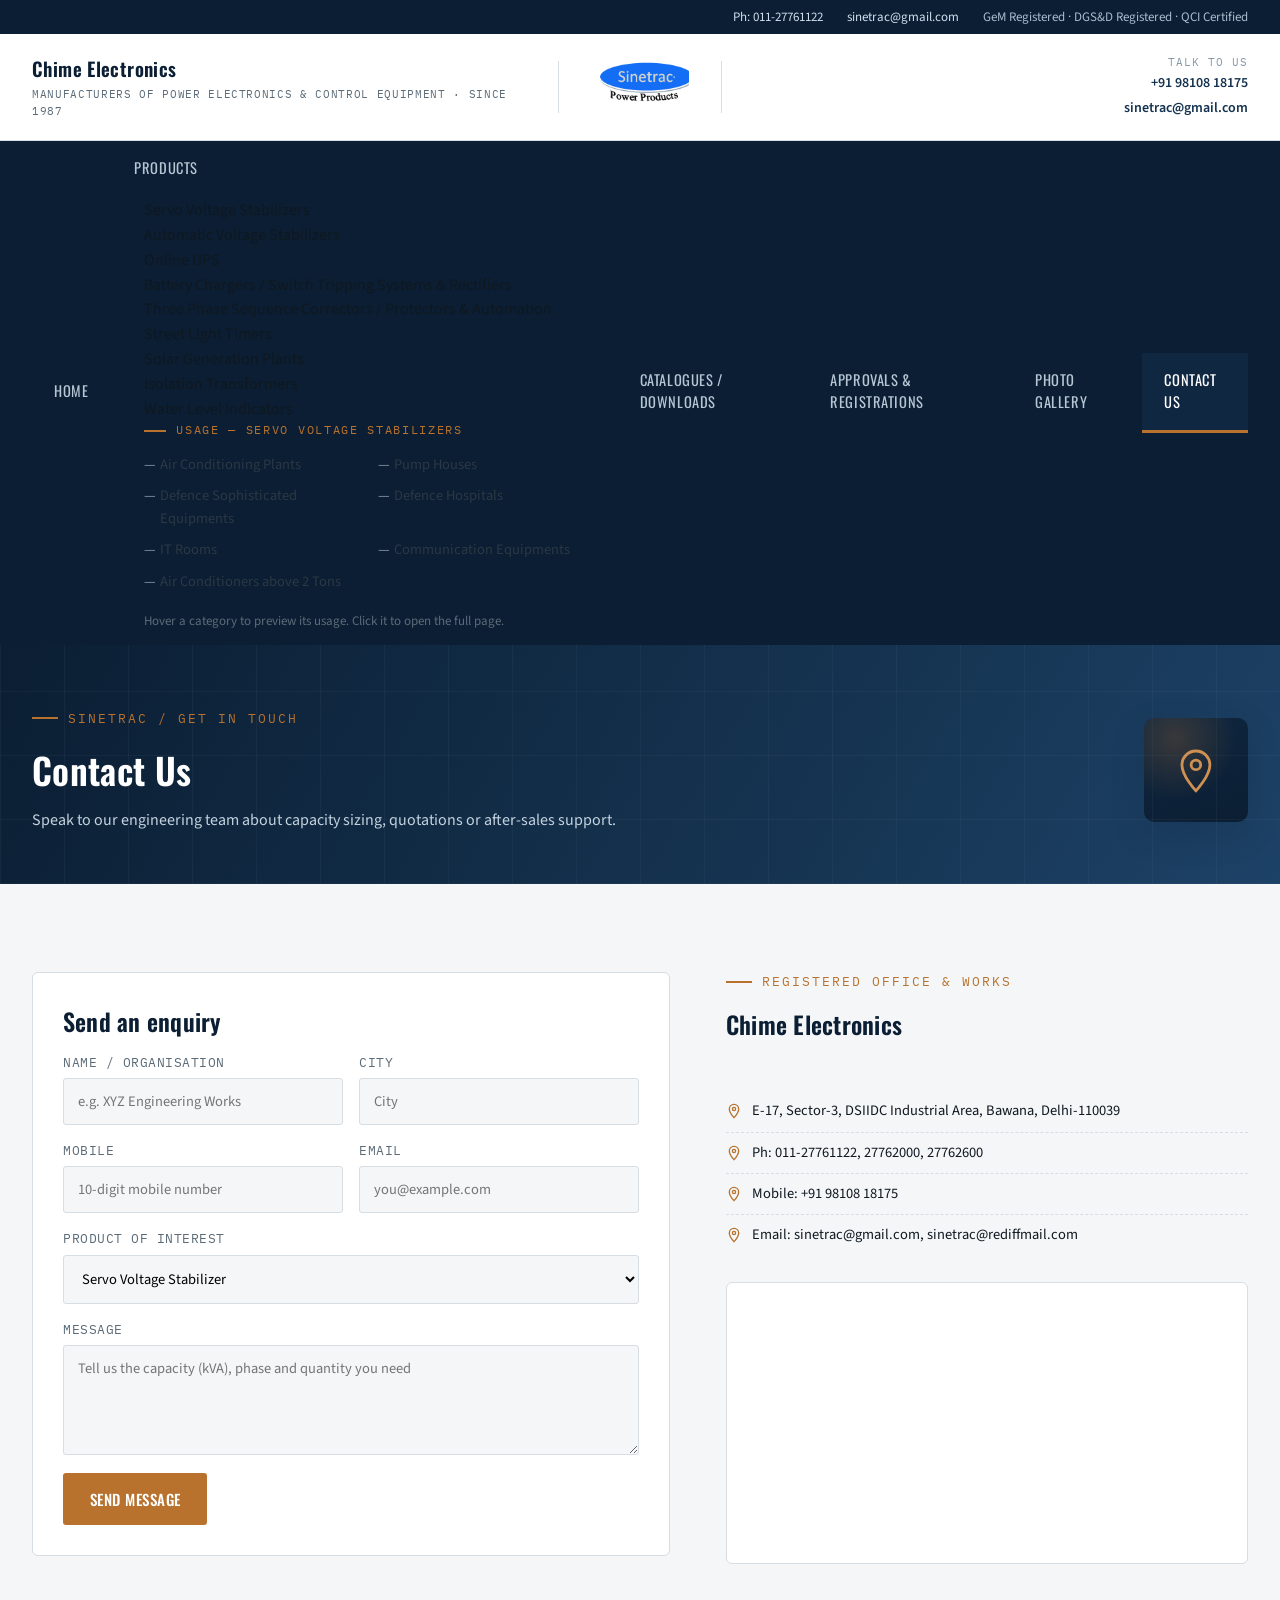
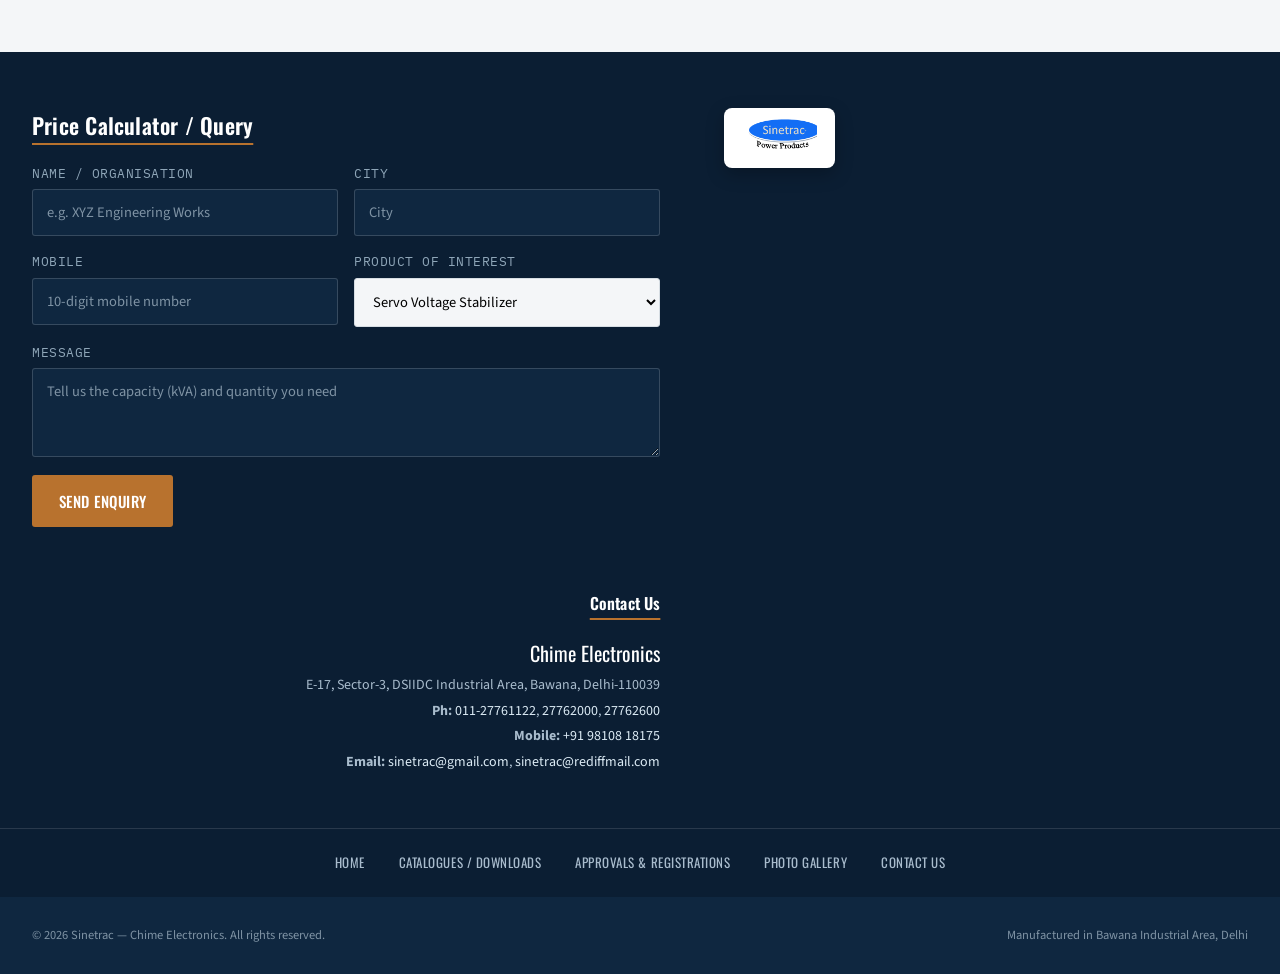
<file: editable-source/contact.html>
<!DOCTYPE html>
<html lang="en">
<head>
<meta charset="UTF-8">
<title>Contact Us | Sinetrac — Chime Electronics</title>
<meta name="description" content="Contact Sinetrac / Chime Electronics — Bawana Industrial Area, Delhi.">
<meta name="viewport" content="width=device-width, initial-scale=1">
<link rel="stylesheet" href="css/style.css">

</head>
<body>
<a class="skip-link" href="#main">Skip to content</a>
<div class="topbar"><div class="wrap">
  <a href="tel:01127761122">Ph: 011-27761122</a>
  <a href="mailto:sinetrac@gmail.com">sinetrac@gmail.com</a>
  <span>GeM Registered · DGS&amp;D Registered · QCI Certified</span>
</div></div>
<header class="site-header">
  <div class="header-row wrap">
    <div class="brand-block">
      <span class="co-name">Chime Electronics</span>
      <span class="co-tag">MANUFACTURERS OF POWER ELECTRONICS &amp; CONTROL EQUIPMENT · SINCE 1987</span>
    </div>
    <a class="logo-mark" href="index.html"><img src="images/brand/sinetrac-logo.png" alt="Sinetrac — Chime Electronics" style="height:52px;width:auto;display:block;"></a>
    <div class="contact-block">
      <span class="cb-label">Talk to us</span>
      <a href="tel:+919810818175">+91 98108 18175</a>
      <a href="mailto:sinetrac@gmail.com">sinetrac@gmail.com</a>
    </div>
    <button class="nav-toggle" aria-label="Toggle menu" onclick="document.querySelector('.site-nav').classList.toggle('open')">☰ Menu</button>
  </div>
</header>
<nav class="site-nav">
  <div class="wrap">
    <ul class="nav-row">
      <li class=""><a href="index.html">Home</a></li>
      <li class="has-mega "><a href="products.html">Products</a><div class="mega">
      <div class="wrap">
        <ul class="mega-list"><li><a href="products.html#servo-voltage-stabilizers" class="mega-trigger active-cat" data-panel="mp-0">Servo Voltage Stabilizers</a></li><li><a href="products.html#automatic-voltage-stabilizers" class="mega-trigger" data-panel="mp-1">Automatic Voltage Stabilizers</a></li><li><a href="products.html#online-ups" class="mega-trigger" data-panel="mp-2">Online UPS</a></li><li><a href="products.html#battery-chargers-switch-tripping" class="mega-trigger" data-panel="mp-3">Battery Chargers / Switch Tripping Systems & Rectifiers</a></li><li><a href="products.html#three-phase-sequence-correctors" class="mega-trigger" data-panel="mp-4">Three Phase Sequence Correctors / Protectors & Automation</a></li><li><a href="products.html#street-light-timers" class="mega-trigger" data-panel="mp-5">Street Light Timers</a></li><li><a href="products.html#solar-generation-plants" class="mega-trigger" data-panel="mp-6">Solar Generation Plants</a></li><li><a href="products.html#isolation-transformers" class="mega-trigger" data-panel="mp-7">Isolation Transformers</a></li><li><a href="products.html#water-level-indicators" class="mega-trigger" data-panel="mp-8">Water Level Indicators</a></li></ul>
        <div class="mega-usage">
          <div class="mega-panel" id="mp-0"><div class="usage-head">Usage — Servo Voltage Stabilizers</div><ul class="usage-grid"><li>Air Conditioning Plants</li><li>Pump Houses</li><li>Defence Sophisticated Equipments</li><li>Defence Hospitals</li><li>IT Rooms</li><li>Communication Equipments</li><li>Air Conditioners above 2 Tons</li></ul></div><div class="mega-panel" id="mp-1" style="display:none;"><div class="usage-head">Usage — Automatic Voltage Stabilizers</div><ul class="usage-grid"><li>Air Conditioners</li><li>Cooling Appliances — Single Phase</li></ul></div><div class="mega-panel" id="mp-2" style="display:none;"><div class="usage-head">Usage — Online UPS</div><ul class="usage-grid"><li>Computers</li><li>Sophisticated Machines</li><li>Emergency Lighting of Critical Areas</li><li>Hospital Medical Equipments & OT</li><li>Emergency Security Area Lights / CCTV</li><li>Communication Equipments</li></ul></div><div class="mega-panel" id="mp-3" style="display:none;"><div class="usage-head">Usage — Battery Chargers / Switch Tripping Systems & Rectifiers</div><ul class="usage-grid"><li>Generators</li><li>Power House</li><li>Communication Equipments</li><li>Workshops</li><li>COD</li></ul></div><div class="mega-panel" id="mp-4" style="display:none;"><div class="usage-head">Usage — Three Phase Sequence Correctors / Protectors & Automation</div><ul class="usage-grid"><li>Motors / Pump Houses</li><li>Automation Pump Houses</li><li>Arrester Barriers — Air Force</li><li>Lifts</li></ul></div><div class="mega-panel" id="mp-5" style="display:none;"><div class="usage-head">Usage — Street Light Timers</div><ul class="usage-grid"><li>Electric Supply Installation for Automation of Street Lights</li><li>Boundary Wall Lighting</li></ul></div><div class="mega-panel" id="mp-6" style="display:none;"><div class="usage-head">Usage — Solar Generation Plants</div><ul class="usage-grid"><li>Roof Top Installations for Solar Power Generation</li><li>Isolated Pickets Lighting</li></ul></div><div class="mega-panel" id="mp-7" style="display:none;"><div class="usage-head">Usage — Isolation Transformers</div><ul class="usage-grid"><li>Air Force Sophisticated Equipments</li><li>Naval Sophisticated Equipments</li><li>Army Sophisticated Equipments</li></ul></div><div class="mega-panel" id="mp-8" style="display:none;"><div class="usage-head">Usage — Water Level Indicators</div><ul class="usage-grid"><li>Water Level Monitoring of Overhead Tanks & Sumps</li></ul></div>
          <p style="margin-top:18px;font-size:13px;color:#5b6b78;">Hover a category to preview its usage. Click it to open the full page.</p>
        </div>
      </div>
    </div></li>
      <li class=""><a href="catalogues.html">Catalogues / Downloads</a></li>
      <li class=""><a href="approvals.html">Approvals &amp; Registrations</a></li>
      <li class=""><a href="gallery.html">Photo Gallery</a></li>
      <li class="active"><a href="contact.html">Contact Us</a></li>
    </ul>
  </div>
</nav>
<main id="main">

<section class="page-hero">
  <div class="wrap page-hero__inner">
    <div>
      <div class="eyebrow" style="justify-content:flex-start;">Sinetrac / Get in Touch</div>
      <h1>Contact Us</h1>
      <p>Speak to our engineering team about capacity sizing, quotations or after-sales support.</p>
    </div>
    <div class="page-hero__icon"><div class="icon-plate"><svg viewBox="0 0 24 24"><path d="M12 22s7-7.4 7-13a7 7 0 10-14 0c0 5.6 7 13 7 13z"/><circle cx="12" cy="9" r="2.4"/></svg></div></div>
  </div>
</section>
<section class="section">
  <div class="wrap two-col">
    <div class="form-panel">
      <h2>Send an enquiry</h2>
      <form id="contact-form" onsubmit="return false;">
        <div class="form-row">
          <div class="field"><label>Name / Organisation</label><input type="text" placeholder="e.g. XYZ Engineering Works" required></div>
          <div class="field"><label>City</label><input type="text" placeholder="City" required></div>
        </div>
        <div class="form-row">
          <div class="field"><label>Mobile</label><input type="tel" placeholder="10-digit mobile number" required></div>
          <div class="field"><label>Email</label><input type="email" placeholder="you@example.com"></div>
        </div>
        <div class="form-row">
          <div class="field full">
            <label>Product of Interest</label>
            <select>
              <option>Servo Voltage Stabilizer</option><option>Automatic Voltage Stabilizer</option>
              <option>Online UPS</option><option>Battery Charger / Switch Tripping System</option>
              <option>Three Phase Sequence Corrector</option><option>Street Light Timer</option>
              <option>Solar Generation Plant</option><option>Isolation Transformer</option><option>Water Level Indicator</option>
            </select>
          </div>
        </div>
        <div class="field full" style="margin-bottom:18px;"><label>Message</label><textarea rows="4" placeholder="Tell us the capacity (kVA), phase and quantity you need"></textarea></div>
        <button type="submit" class="btn btn--copper">Send Message</button>
      </form>
    </div>
    <div>
      <div class="section-head">
        <div class="eyebrow">Registered office &amp; works</div>
        <h2>Chime Electronics</h2>
      </div>
      <ul class="pill-list">
        <li><svg viewBox="0 0 24 24"><path d="M12 22s7-7.4 7-13a7 7 0 10-14 0c0 5.6 7 13 7 13z"/><circle cx="12" cy="9" r="2.4"/></svg><span>E-17, Sector-3, DSIIDC Industrial Area, Bawana, Delhi-110039</span></li>
        <li><svg viewBox="0 0 24 24"><path d="M12 22s7-7.4 7-13a7 7 0 10-14 0c0 5.6 7 13 7 13z"/><circle cx="12" cy="9" r="2.4"/></svg><span>Ph: <a href="tel:01127761122">011-27761122</a>, <a href="tel:01127762000">27762000</a>, <a href="tel:01127762600">27762600</a></span></li>
        <li><svg viewBox="0 0 24 24"><path d="M12 22s7-7.4 7-13a7 7 0 10-14 0c0 5.6 7 13 7 13z"/><circle cx="12" cy="9" r="2.4"/></svg><span>Mobile: <a href="tel:+919810818175">+91 98108 18175</a></span></li>
        <li><svg viewBox="0 0 24 24"><path d="M12 22s7-7.4 7-13a7 7 0 10-14 0c0 5.6 7 13 7 13z"/><circle cx="12" cy="9" r="2.4"/></svg><span>Email: <a href="mailto:sinetrac@gmail.com">sinetrac@gmail.com</a>, <a href="mailto:sinetrac@rediffmail.com">sinetrac@rediffmail.com</a></span></li>
      </ul>
      <div class="form-panel" style="margin-top:26px;padding:0;overflow:hidden;">
        <iframe title="Sinetrac — Bawana Industrial Area, Delhi" width="100%" height="280" style="border:0;display:block;" loading="lazy" referrerpolicy="no-referrer-when-downgrade" src="https://www.google.com/maps?q=DSIIDC+Industrial+Area+Bawana+Delhi+110039&output=embed"></iframe>
      </div>
    </div>
  </div>
</section>

</main>
<footer class="footer">
  <div class="wrap footer-grid">
    <div class="footer-col left">
      <h2>Price Calculator / Query</h2>
      <form class="footer-form" onsubmit="return false;">
        <div class="form-row">
          <div class="field"><label>Name / Organisation</label><input type="text" placeholder="e.g. XYZ Engineering Works" required></div>
          <div class="field"><label>City</label><input type="text" placeholder="City" required></div>
        </div>
        <div class="form-row">
          <div class="field"><label>Mobile</label><input type="tel" placeholder="10-digit mobile number" required></div>
          <div class="field"><label>Product of Interest</label>
            <select>
              <option>Servo Voltage Stabilizer</option><option>Automatic Voltage Stabilizer</option>
              <option>Online UPS</option><option>Battery Charger / Switch Tripping System</option>
              <option>Three Phase Sequence Corrector</option><option>Street Light Timer</option>
              <option>Solar Generation Plant</option><option>Isolation Transformer</option><option>Water Level Indicator</option>
            </select>
          </div>
        </div>
        <div class="field full" style="margin-bottom:18px;"><label>Message</label><textarea rows="3" placeholder="Tell us the capacity (kVA) and quantity you need"></textarea></div>
        <button type="submit" class="btn btn--copper">Send Enquiry</button>
      </form>
    </div>
    <div class="footer-col mid">
      <div class="footer-logo"><div style="background:#fff;border-radius:8px;padding:10px 18px;display:inline-flex;align-items:center;box-shadow:0 6px 18px rgba(0,0,0,.25);"><img src="images/brand/sinetrac-logo.png" alt="Sinetrac — Chime Electronics" style="height:40px;width:auto;display:block;"></div></div>
    </div>
    <div class="footer-col right">
      <h2>Contact Us</h2>
      <p class="co-name-big">Chime Electronics</p>
      <p class="co-line">E-17, Sector-3, DSIIDC Industrial Area, Bawana, Delhi-110039</p>
      <p class="co-line"><strong>Ph:</strong> <a href="tel:01127761122">011-27761122</a>, <a href="tel:01127762000">27762000</a>, <a href="tel:01127762600">27762600</a></p>
      <p class="co-line"><strong>Mobile:</strong> <a href="tel:+919810818175">+91 98108 18175</a></p>
      <p class="co-line"><strong>Email:</strong> <a href="mailto:sinetrac@gmail.com">sinetrac@gmail.com</a>, <a href="mailto:sinetrac@rediffmail.com">sinetrac@rediffmail.com</a></p>
    </div>
  </div>
  <div class="footer-bottom-nav wrap">
    <ul>
      <li><a href="index.html">Home</a></li>
      <li><a href="catalogues.html">Catalogues / Downloads</a></li>
      <li><a href="approvals.html">Approvals &amp; Registrations</a></li>
      <li><a href="gallery.html">Photo Gallery</a></li>
      <li><a href="contact.html">Contact Us</a></li>
    </ul>
  </div>
</footer>
<div class="footer-copy"><div class="wrap">
  <p>© <span id="yr"></span> Sinetrac — Chime Electronics. All rights reserved.</p>
  <p>Manufactured in Bawana Industrial Area, Delhi</p>
</div></div>
<script src="js/main.js"></script>
</body>
</html>
</file>
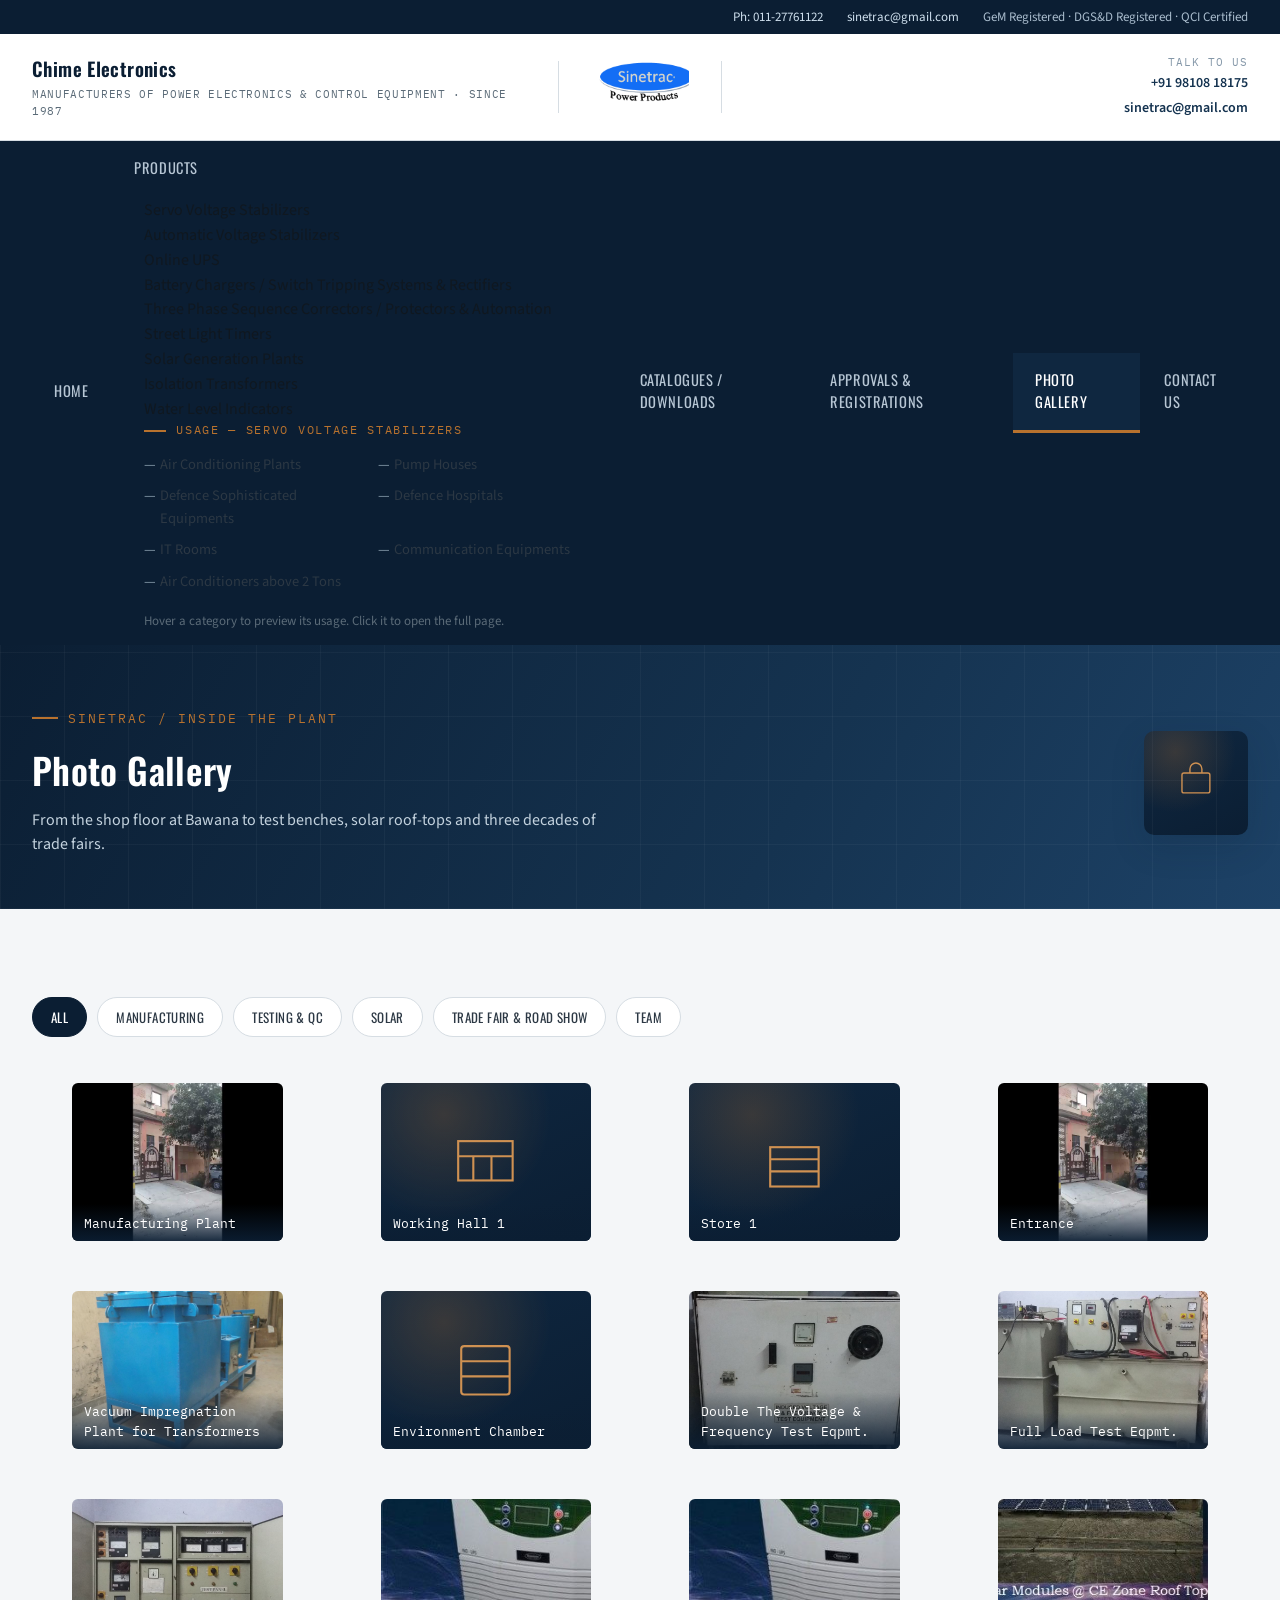
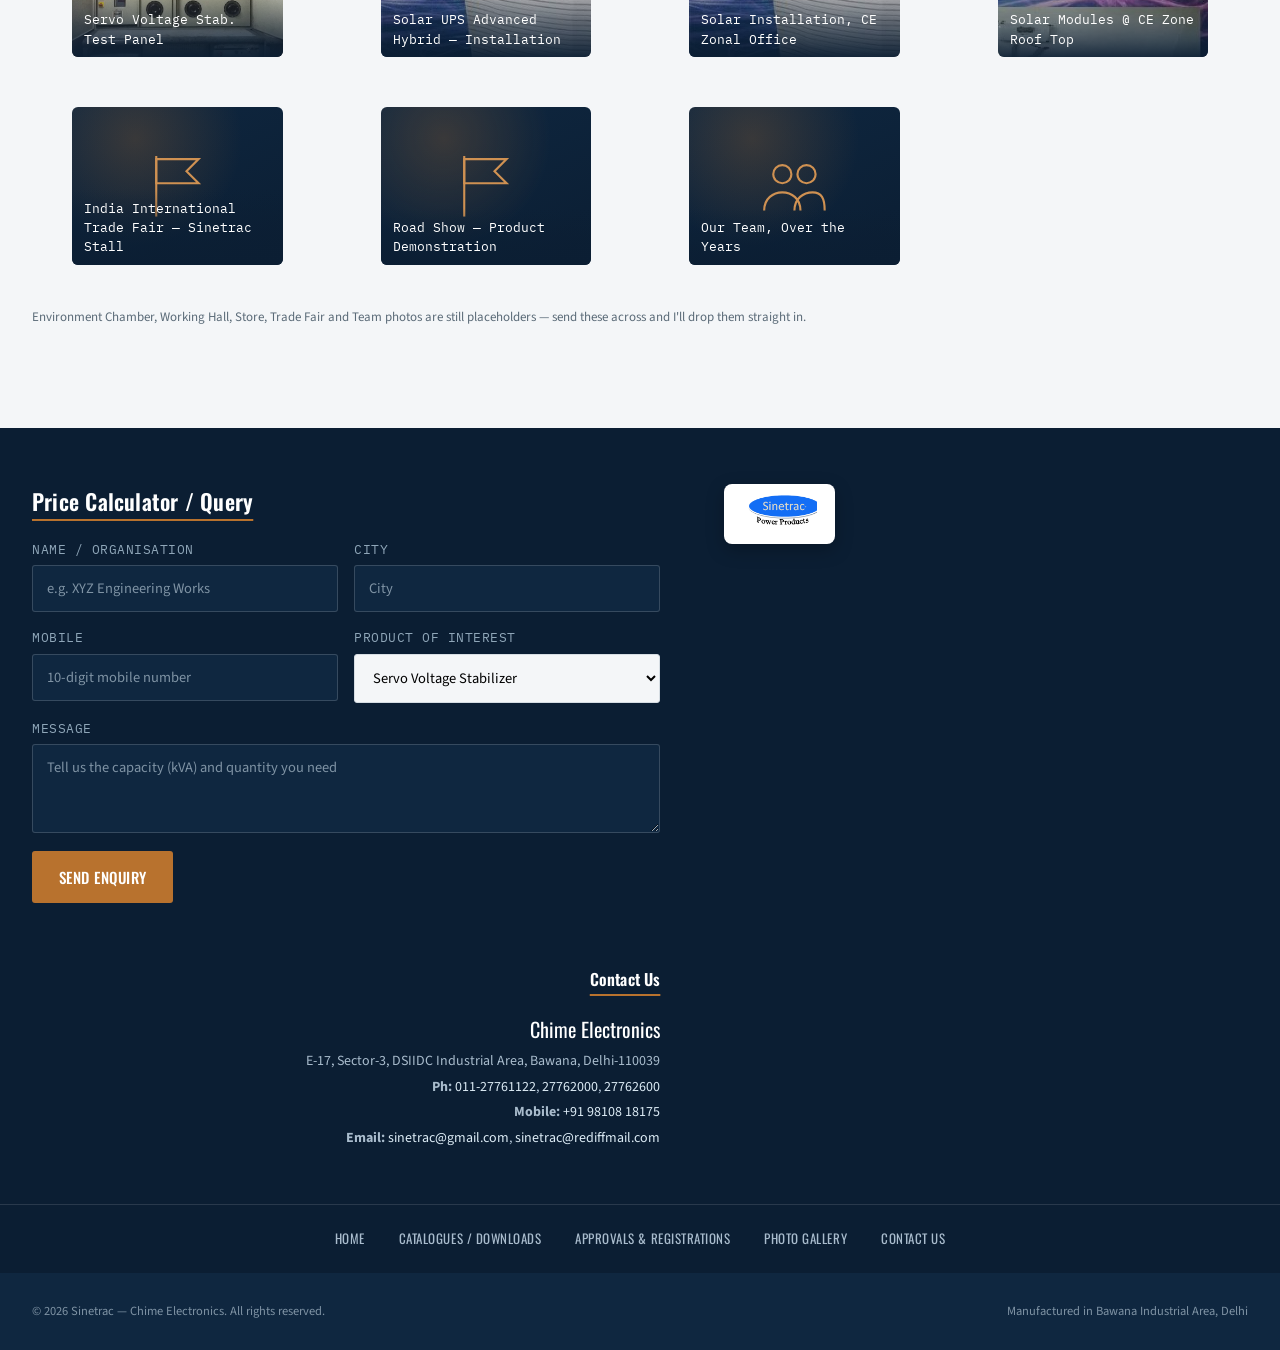
<file: editable-source/gallery.html>
<!DOCTYPE html>
<html lang="en">
<head>
<meta charset="UTF-8">
<title>Photo Gallery | Sinetrac — Chime Electronics</title>
<meta name="description" content="Sinetrac / Chime Electronics photo gallery.">
<meta name="viewport" content="width=device-width, initial-scale=1">
<link rel="stylesheet" href="css/style.css">

</head>
<body>
<a class="skip-link" href="#main">Skip to content</a>
<div class="topbar"><div class="wrap">
  <a href="tel:01127761122">Ph: 011-27761122</a>
  <a href="mailto:sinetrac@gmail.com">sinetrac@gmail.com</a>
  <span>GeM Registered · DGS&amp;D Registered · QCI Certified</span>
</div></div>
<header class="site-header">
  <div class="header-row wrap">
    <div class="brand-block">
      <span class="co-name">Chime Electronics</span>
      <span class="co-tag">MANUFACTURERS OF POWER ELECTRONICS &amp; CONTROL EQUIPMENT · SINCE 1987</span>
    </div>
    <a class="logo-mark" href="index.html"><img src="images/brand/sinetrac-logo.png" alt="Sinetrac — Chime Electronics" style="height:52px;width:auto;display:block;"></a>
    <div class="contact-block">
      <span class="cb-label">Talk to us</span>
      <a href="tel:+919810818175">+91 98108 18175</a>
      <a href="mailto:sinetrac@gmail.com">sinetrac@gmail.com</a>
    </div>
    <button class="nav-toggle" aria-label="Toggle menu" onclick="document.querySelector('.site-nav').classList.toggle('open')">☰ Menu</button>
  </div>
</header>
<nav class="site-nav">
  <div class="wrap">
    <ul class="nav-row">
      <li class=""><a href="index.html">Home</a></li>
      <li class="has-mega "><a href="products.html">Products</a><div class="mega">
      <div class="wrap">
        <ul class="mega-list"><li><a href="products.html#servo-voltage-stabilizers" class="mega-trigger active-cat" data-panel="mp-0">Servo Voltage Stabilizers</a></li><li><a href="products.html#automatic-voltage-stabilizers" class="mega-trigger" data-panel="mp-1">Automatic Voltage Stabilizers</a></li><li><a href="products.html#online-ups" class="mega-trigger" data-panel="mp-2">Online UPS</a></li><li><a href="products.html#battery-chargers-switch-tripping" class="mega-trigger" data-panel="mp-3">Battery Chargers / Switch Tripping Systems & Rectifiers</a></li><li><a href="products.html#three-phase-sequence-correctors" class="mega-trigger" data-panel="mp-4">Three Phase Sequence Correctors / Protectors & Automation</a></li><li><a href="products.html#street-light-timers" class="mega-trigger" data-panel="mp-5">Street Light Timers</a></li><li><a href="products.html#solar-generation-plants" class="mega-trigger" data-panel="mp-6">Solar Generation Plants</a></li><li><a href="products.html#isolation-transformers" class="mega-trigger" data-panel="mp-7">Isolation Transformers</a></li><li><a href="products.html#water-level-indicators" class="mega-trigger" data-panel="mp-8">Water Level Indicators</a></li></ul>
        <div class="mega-usage">
          <div class="mega-panel" id="mp-0"><div class="usage-head">Usage — Servo Voltage Stabilizers</div><ul class="usage-grid"><li>Air Conditioning Plants</li><li>Pump Houses</li><li>Defence Sophisticated Equipments</li><li>Defence Hospitals</li><li>IT Rooms</li><li>Communication Equipments</li><li>Air Conditioners above 2 Tons</li></ul></div><div class="mega-panel" id="mp-1" style="display:none;"><div class="usage-head">Usage — Automatic Voltage Stabilizers</div><ul class="usage-grid"><li>Air Conditioners</li><li>Cooling Appliances — Single Phase</li></ul></div><div class="mega-panel" id="mp-2" style="display:none;"><div class="usage-head">Usage — Online UPS</div><ul class="usage-grid"><li>Computers</li><li>Sophisticated Machines</li><li>Emergency Lighting of Critical Areas</li><li>Hospital Medical Equipments & OT</li><li>Emergency Security Area Lights / CCTV</li><li>Communication Equipments</li></ul></div><div class="mega-panel" id="mp-3" style="display:none;"><div class="usage-head">Usage — Battery Chargers / Switch Tripping Systems & Rectifiers</div><ul class="usage-grid"><li>Generators</li><li>Power House</li><li>Communication Equipments</li><li>Workshops</li><li>COD</li></ul></div><div class="mega-panel" id="mp-4" style="display:none;"><div class="usage-head">Usage — Three Phase Sequence Correctors / Protectors & Automation</div><ul class="usage-grid"><li>Motors / Pump Houses</li><li>Automation Pump Houses</li><li>Arrester Barriers — Air Force</li><li>Lifts</li></ul></div><div class="mega-panel" id="mp-5" style="display:none;"><div class="usage-head">Usage — Street Light Timers</div><ul class="usage-grid"><li>Electric Supply Installation for Automation of Street Lights</li><li>Boundary Wall Lighting</li></ul></div><div class="mega-panel" id="mp-6" style="display:none;"><div class="usage-head">Usage — Solar Generation Plants</div><ul class="usage-grid"><li>Roof Top Installations for Solar Power Generation</li><li>Isolated Pickets Lighting</li></ul></div><div class="mega-panel" id="mp-7" style="display:none;"><div class="usage-head">Usage — Isolation Transformers</div><ul class="usage-grid"><li>Air Force Sophisticated Equipments</li><li>Naval Sophisticated Equipments</li><li>Army Sophisticated Equipments</li></ul></div><div class="mega-panel" id="mp-8" style="display:none;"><div class="usage-head">Usage — Water Level Indicators</div><ul class="usage-grid"><li>Water Level Monitoring of Overhead Tanks & Sumps</li></ul></div>
          <p style="margin-top:18px;font-size:13px;color:#5b6b78;">Hover a category to preview its usage. Click it to open the full page.</p>
        </div>
      </div>
    </div></li>
      <li class=""><a href="catalogues.html">Catalogues / Downloads</a></li>
      <li class=""><a href="approvals.html">Approvals &amp; Registrations</a></li>
      <li class="active"><a href="gallery.html">Photo Gallery</a></li>
      <li class=""><a href="contact.html">Contact Us</a></li>
    </ul>
  </div>
</nav>
<main id="main">

<section class="page-hero">
  <div class="wrap page-hero__inner">
    <div>
      <div class="eyebrow" style="justify-content:flex-start;">Sinetrac / Inside the Plant</div>
      <h1>Photo Gallery</h1>
      <p>From the shop floor at Bawana to test benches, solar roof-tops and three decades of trade fairs.</p>
    </div>
    <div class="page-hero__icon"><div class="icon-plate"><svg viewBox="0 0 48 48"><rect x="10" y="14" width="28" height="20" rx="2"/><path d="M18 14v-4a6 6 0 0112 0v4"/></svg></div></div>
  </div>
</section>
<section class="section">
  <div class="wrap">
    <div class="gal-filter"><button data-cat="all" class="active">All</button><button data-cat="manufacturing" class="">Manufacturing</button><button data-cat="testing" class="">Testing & QC</button><button data-cat="solar" class="">Solar</button><button data-cat="events" class="">Trade Fair & Road Show</button><button data-cat="team" class="">Team</button></div>
    <div class="gal-grid"><figure class="gal-item" data-cat="manufacturing">
      <img src="images/plant/factory-building.jpg" alt="Manufacturing Plant" loading="lazy" decoding="async" style="width:100%;height:100%;object-fit:cover;">
      <figcaption class="gal-cap">Manufacturing Plant</figcaption>
    </figure><figure class="gal-item" data-cat="manufacturing">
      <div class="icon-plate" style="height:100%;"><svg viewBox="0 0 48 48"><rect x="6" y="10" width="36" height="26"/><line x1="6" y1="20" x2="42" y2="20"/><line x1="16" y1="20" x2="16" y2="36"/><line x1="28" y1="20" x2="28" y2="36"/></svg></div>
      <figcaption class="gal-cap">Working Hall 1</figcaption>
    </figure><figure class="gal-item" data-cat="manufacturing">
      <div class="icon-plate" style="height:100%;"><svg viewBox="0 0 48 48"><rect x="8" y="14" width="32" height="26"/><line x1="8" y1="22" x2="40" y2="22"/><line x1="8" y1="30" x2="40" y2="30"/></svg></div>
      <figcaption class="gal-cap">Store 1</figcaption>
    </figure><figure class="gal-item" data-cat="manufacturing">
      <img src="images/plant/factory-building.jpg" alt="Entrance" loading="lazy" decoding="async" style="width:100%;height:100%;object-fit:cover;">
      <figcaption class="gal-cap">Entrance</figcaption>
    </figure><figure class="gal-item" data-cat="testing">
      <img src="images/plant/vacuum-impregnation.jpg" alt="Vacuum Impregnation Plant for Transformers" loading="lazy" decoding="async" style="width:100%;height:100%;object-fit:cover;">
      <figcaption class="gal-cap">Vacuum Impregnation Plant for Transformers</figcaption>
    </figure><figure class="gal-item" data-cat="testing">
      <div class="icon-plate" style="height:100%;"><svg viewBox="0 0 48 48"><rect x="8" y="8" width="32" height="32" rx="2"/><path d="M8 18h32M8 28h32"/></svg></div>
      <figcaption class="gal-cap">Environment Chamber</figcaption>
    </figure><figure class="gal-item" data-cat="testing">
      <img src="images/plant/voltage-frequency-test.jpg" alt="Double The Voltage & Frequency Test Eqpmt." loading="lazy" decoding="async" style="width:100%;height:100%;object-fit:cover;">
      <figcaption class="gal-cap">Double The Voltage & Frequency Test Eqpmt.</figcaption>
    </figure><figure class="gal-item" data-cat="testing">
      <img src="images/plant/loading-transformer.jpg" alt="Full Load Test Eqpmt." loading="lazy" decoding="async" style="width:100%;height:100%;object-fit:cover;">
      <figcaption class="gal-cap">Full Load Test Eqpmt.</figcaption>
    </figure><figure class="gal-item" data-cat="testing">
      <img src="images/plant/test-panel.jpg" alt="Servo Voltage Stab. Test Panel" loading="lazy" decoding="async" style="width:100%;height:100%;object-fit:cover;">
      <figcaption class="gal-cap">Servo Voltage Stab. Test Panel</figcaption>
    </figure><figure class="gal-item" data-cat="solar">
      <img src="images/products/solar-hybrid-unit.jpg" alt="Solar UPS Advanced Hybrid — Installation" loading="lazy" decoding="async" style="width:100%;height:100%;object-fit:cover;">
      <figcaption class="gal-cap">Solar UPS Advanced Hybrid — Installation</figcaption>
    </figure><figure class="gal-item" data-cat="solar">
      <img src="images/products/solar-hybrid-unit.jpg" alt="Solar Installation, CE Zonal Office" loading="lazy" decoding="async" style="width:100%;height:100%;object-fit:cover;">
      <figcaption class="gal-cap">Solar Installation, CE Zonal Office</figcaption>
    </figure><figure class="gal-item" data-cat="solar">
      <img src="images/products/solar-rooftop.jpg" alt="Solar Modules @ CE Zone Roof Top" loading="lazy" decoding="async" style="width:100%;height:100%;object-fit:cover;">
      <figcaption class="gal-cap">Solar Modules @ CE Zone Roof Top</figcaption>
    </figure><figure class="gal-item" data-cat="events">
      <div class="icon-plate" style="height:100%;"><svg viewBox="0 0 48 48"><line x1="10" y1="4" x2="10" y2="44"/><path d="M10 6h28l-8 8 8 8H10z"/></svg></div>
      <figcaption class="gal-cap">India International Trade Fair — Sinetrac Stall</figcaption>
    </figure><figure class="gal-item" data-cat="events">
      <div class="icon-plate" style="height:100%;"><svg viewBox="0 0 48 48"><line x1="10" y1="4" x2="10" y2="44"/><path d="M10 6h28l-8 8 8 8H10z"/></svg></div>
      <figcaption class="gal-cap">Road Show — Product Demonstration</figcaption>
    </figure><figure class="gal-item" data-cat="team">
      <div class="icon-plate" style="height:100%;"><svg viewBox="0 0 48 48"><circle cx="16" cy="16" r="6"/><circle cx="32" cy="16" r="6"/><path d="M4 40c0-8 6-12 12-12s12 4 12 12M24 40c0-8 6-12 12-12s8 4 8 12"/></svg></div>
      <figcaption class="gal-cap">Our Team, Over the Years</figcaption>
    </figure></div>
    <p style="margin-top:26px;font-size:13px;color:var(--ink-500);">Environment Chamber, Working Hall, Store, Trade Fair and Team photos are still placeholders — send these across and I'll drop them straight in.</p>
  </div>
</section>

</main>
<footer class="footer">
  <div class="wrap footer-grid">
    <div class="footer-col left">
      <h2>Price Calculator / Query</h2>
      <form class="footer-form" onsubmit="return false;">
        <div class="form-row">
          <div class="field"><label>Name / Organisation</label><input type="text" placeholder="e.g. XYZ Engineering Works" required></div>
          <div class="field"><label>City</label><input type="text" placeholder="City" required></div>
        </div>
        <div class="form-row">
          <div class="field"><label>Mobile</label><input type="tel" placeholder="10-digit mobile number" required></div>
          <div class="field"><label>Product of Interest</label>
            <select>
              <option>Servo Voltage Stabilizer</option><option>Automatic Voltage Stabilizer</option>
              <option>Online UPS</option><option>Battery Charger / Switch Tripping System</option>
              <option>Three Phase Sequence Corrector</option><option>Street Light Timer</option>
              <option>Solar Generation Plant</option><option>Isolation Transformer</option><option>Water Level Indicator</option>
            </select>
          </div>
        </div>
        <div class="field full" style="margin-bottom:18px;"><label>Message</label><textarea rows="3" placeholder="Tell us the capacity (kVA) and quantity you need"></textarea></div>
        <button type="submit" class="btn btn--copper">Send Enquiry</button>
      </form>
    </div>
    <div class="footer-col mid">
      <div class="footer-logo"><div style="background:#fff;border-radius:8px;padding:10px 18px;display:inline-flex;align-items:center;box-shadow:0 6px 18px rgba(0,0,0,.25);"><img src="images/brand/sinetrac-logo.png" alt="Sinetrac — Chime Electronics" style="height:40px;width:auto;display:block;"></div></div>
    </div>
    <div class="footer-col right">
      <h2>Contact Us</h2>
      <p class="co-name-big">Chime Electronics</p>
      <p class="co-line">E-17, Sector-3, DSIIDC Industrial Area, Bawana, Delhi-110039</p>
      <p class="co-line"><strong>Ph:</strong> <a href="tel:01127761122">011-27761122</a>, <a href="tel:01127762000">27762000</a>, <a href="tel:01127762600">27762600</a></p>
      <p class="co-line"><strong>Mobile:</strong> <a href="tel:+919810818175">+91 98108 18175</a></p>
      <p class="co-line"><strong>Email:</strong> <a href="mailto:sinetrac@gmail.com">sinetrac@gmail.com</a>, <a href="mailto:sinetrac@rediffmail.com">sinetrac@rediffmail.com</a></p>
    </div>
  </div>
  <div class="footer-bottom-nav wrap">
    <ul>
      <li><a href="index.html">Home</a></li>
      <li><a href="catalogues.html">Catalogues / Downloads</a></li>
      <li><a href="approvals.html">Approvals &amp; Registrations</a></li>
      <li><a href="gallery.html">Photo Gallery</a></li>
      <li><a href="contact.html">Contact Us</a></li>
    </ul>
  </div>
</footer>
<div class="footer-copy"><div class="wrap">
  <p>© <span id="yr"></span> Sinetrac — Chime Electronics. All rights reserved.</p>
  <p>Manufactured in Bawana Industrial Area, Delhi</p>
</div></div>
<script src="js/main.js"></script>
</body>
</html>
</file>
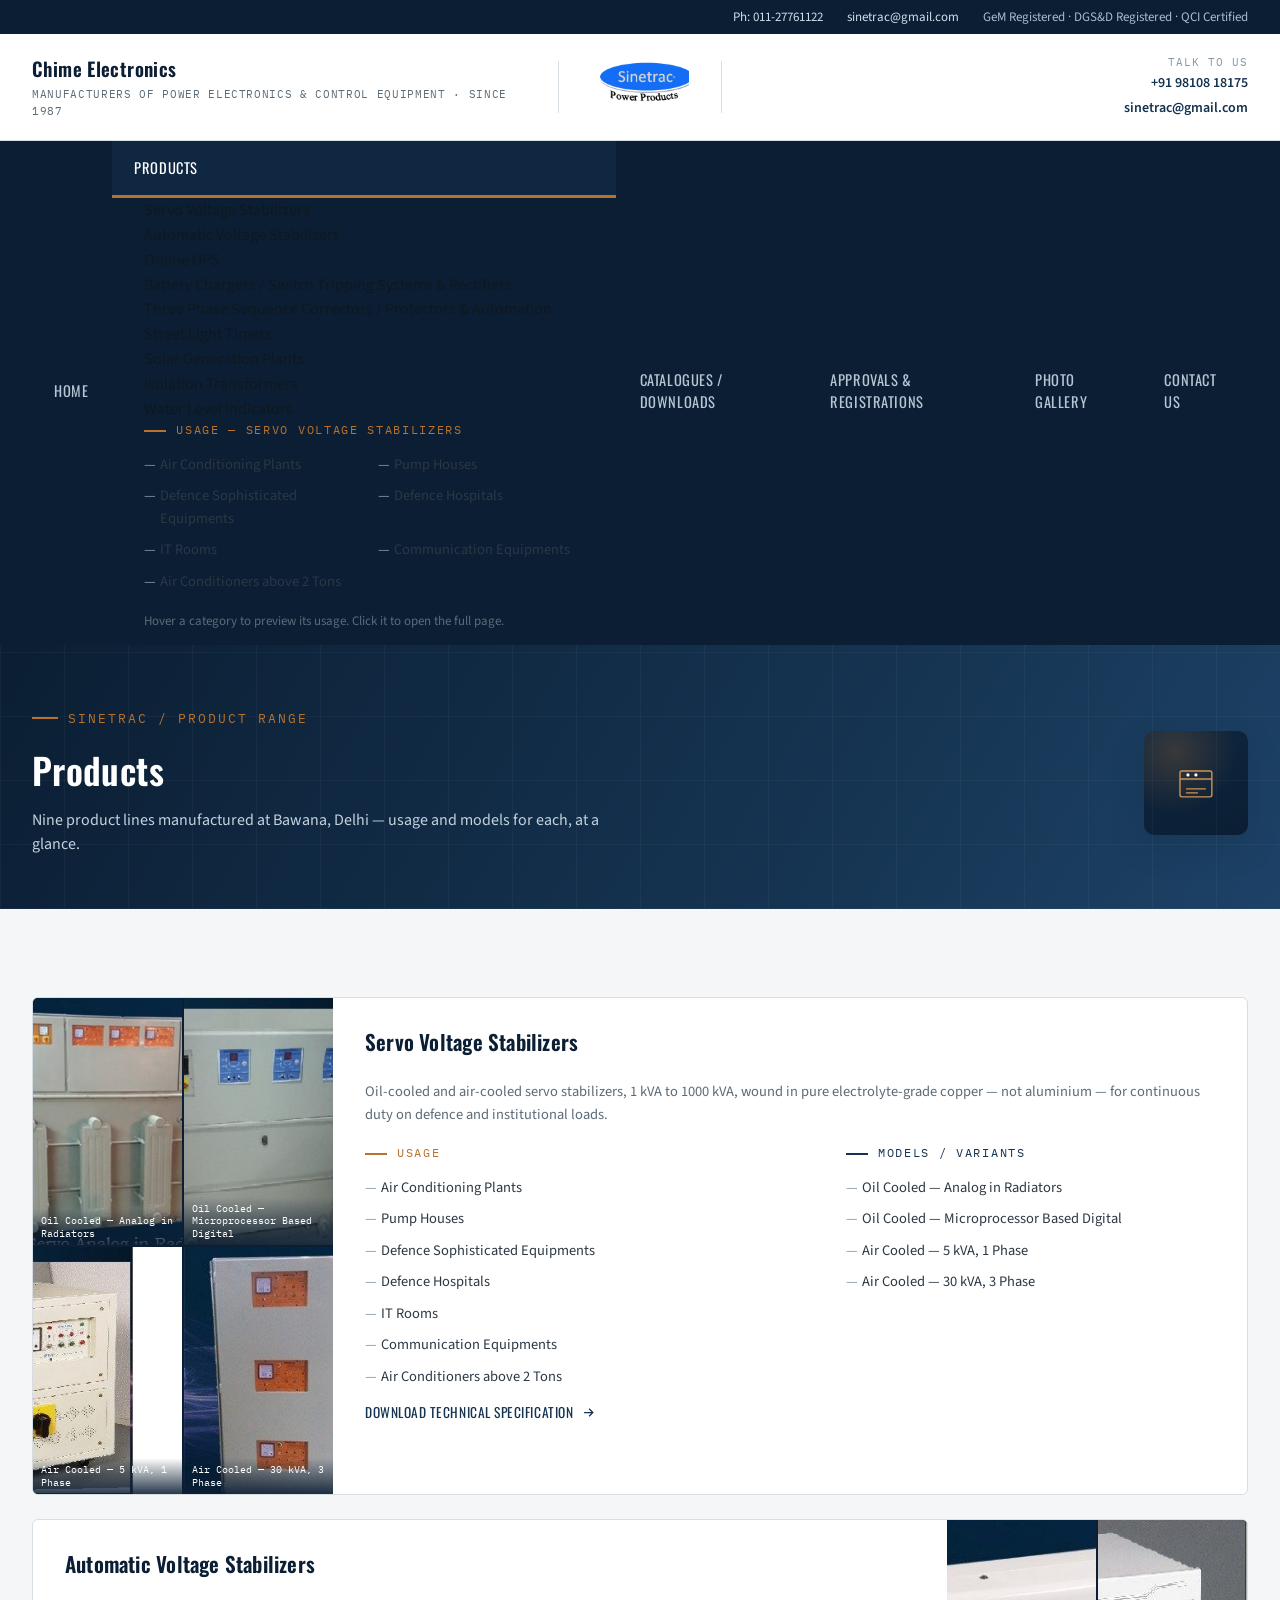
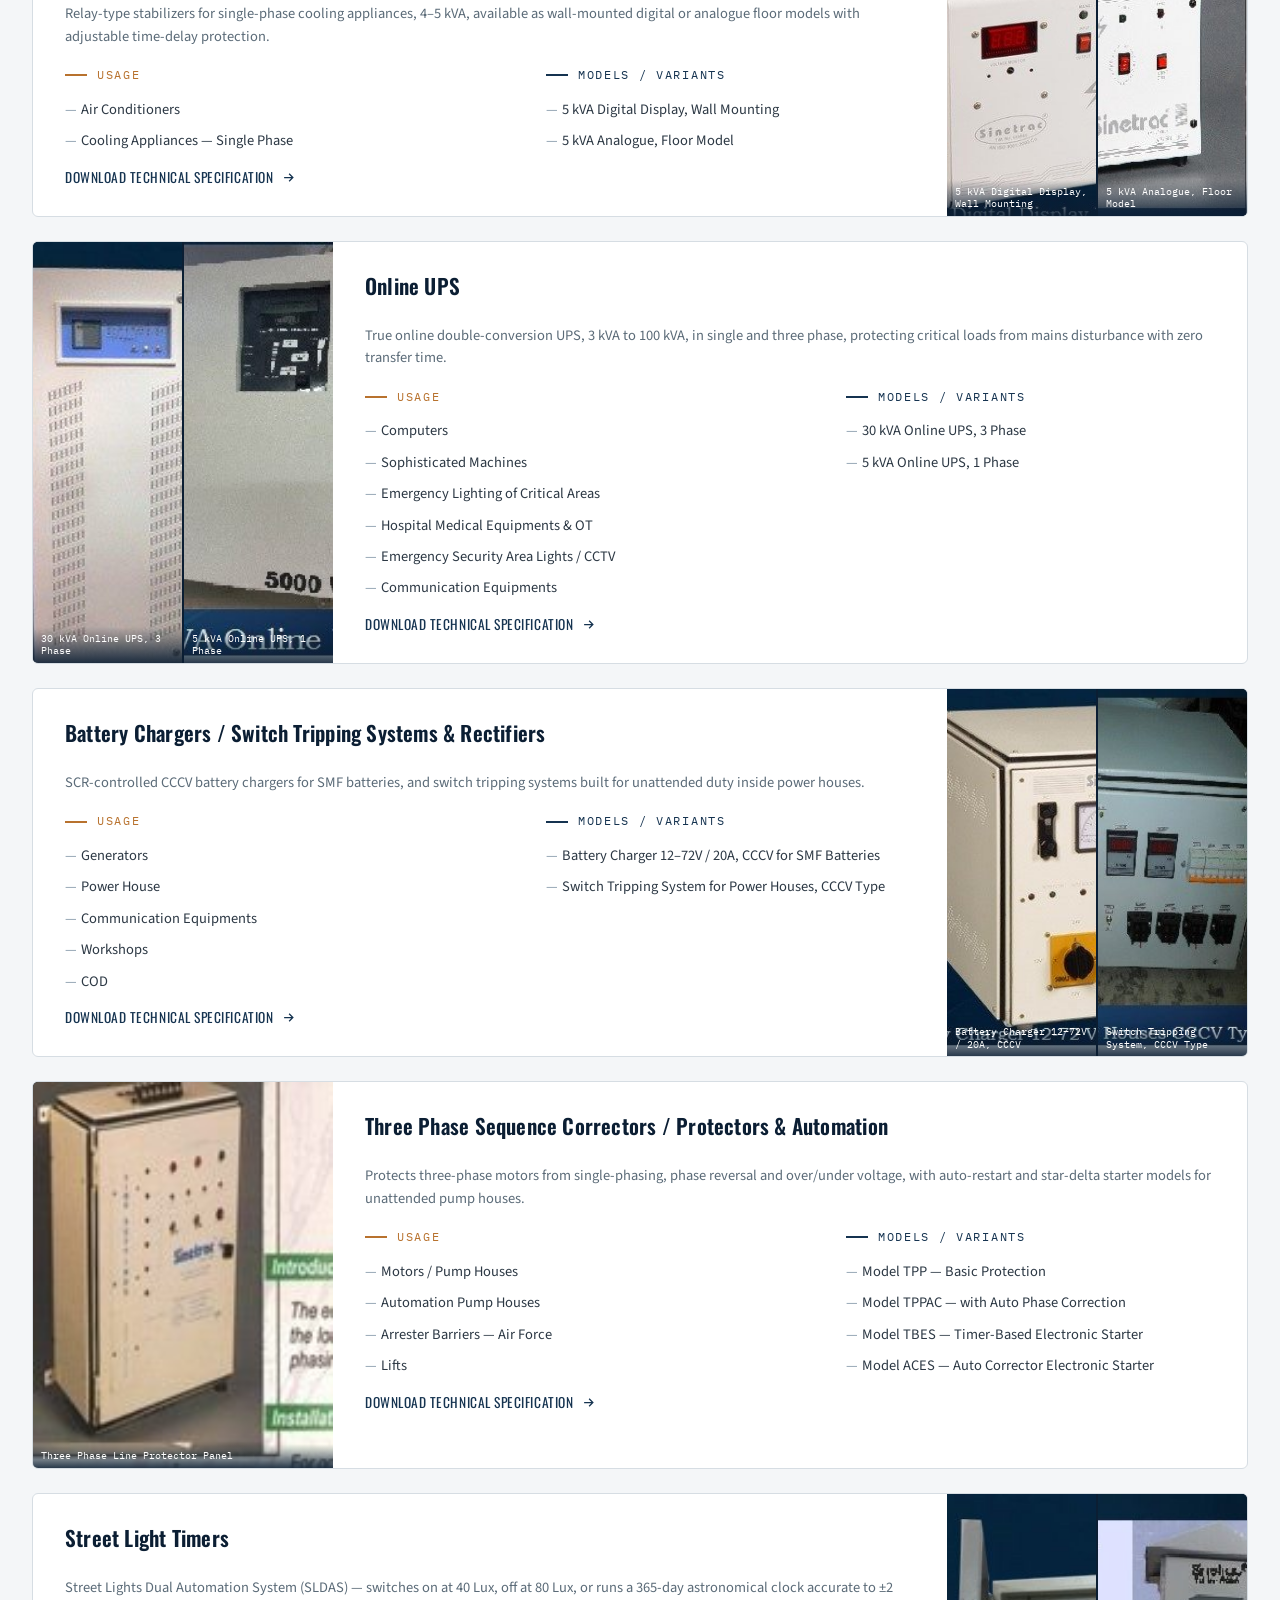
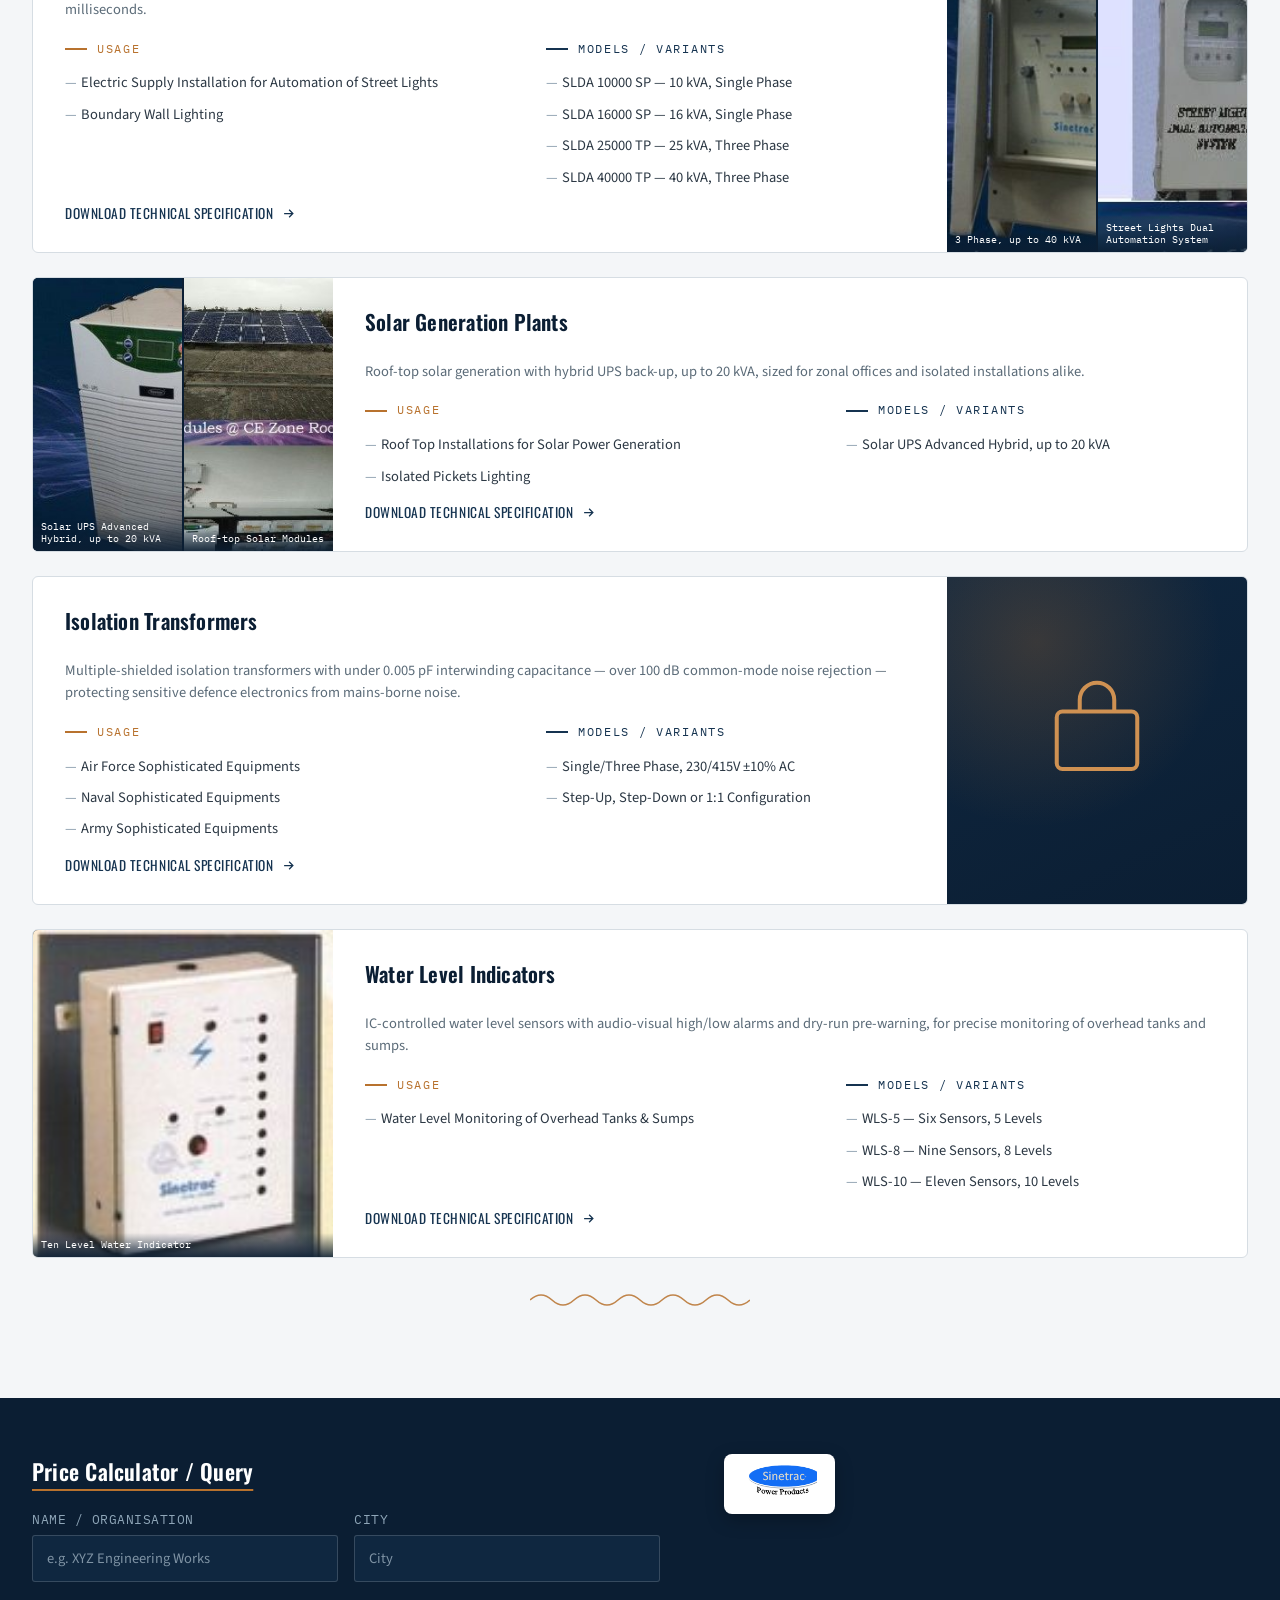
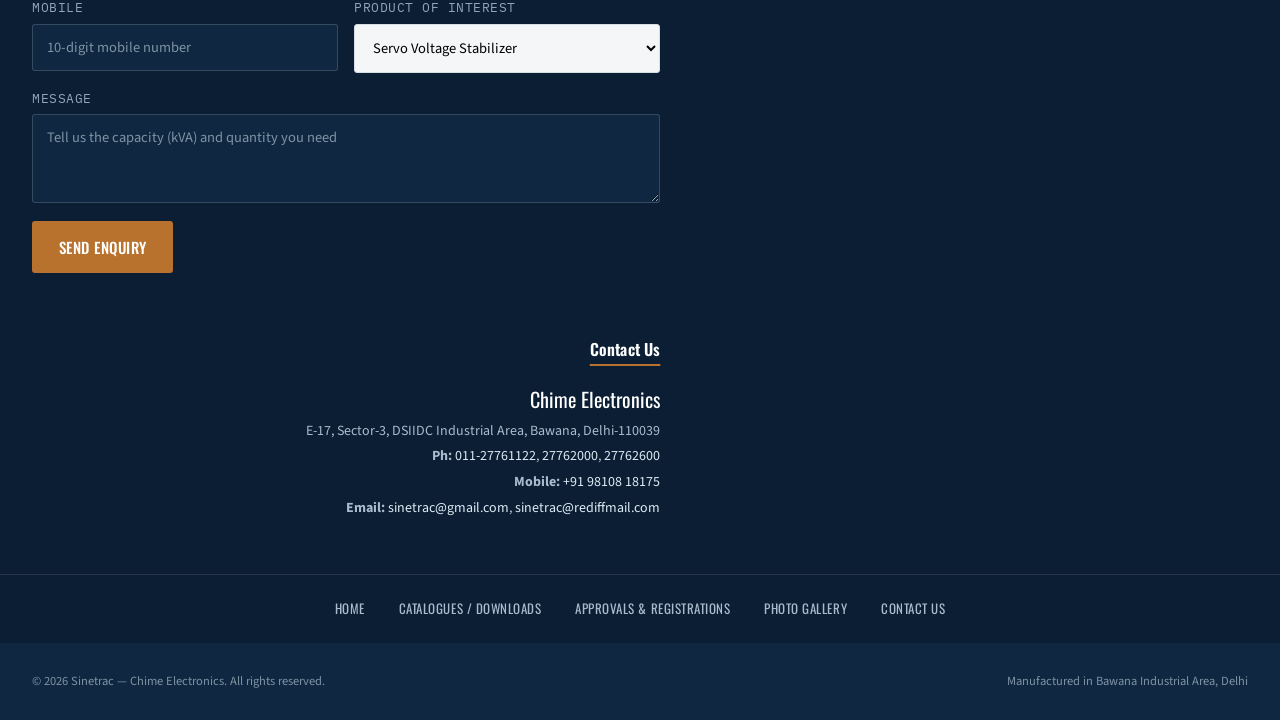
<file: editable-source/products.html>
<!DOCTYPE html>
<html lang="en">
<head>
<meta charset="UTF-8">
<title>Products | Sinetrac — Chime Electronics</title>
<meta name="description" content="Full Sinetrac product range with usage and models.">
<meta name="viewport" content="width=device-width, initial-scale=1">
<link rel="stylesheet" href="css/style.css">

</head>
<body>
<a class="skip-link" href="#main">Skip to content</a>
<div class="topbar"><div class="wrap">
  <a href="tel:01127761122">Ph: 011-27761122</a>
  <a href="mailto:sinetrac@gmail.com">sinetrac@gmail.com</a>
  <span>GeM Registered · DGS&amp;D Registered · QCI Certified</span>
</div></div>
<header class="site-header">
  <div class="header-row wrap">
    <div class="brand-block">
      <span class="co-name">Chime Electronics</span>
      <span class="co-tag">MANUFACTURERS OF POWER ELECTRONICS &amp; CONTROL EQUIPMENT · SINCE 1987</span>
    </div>
    <a class="logo-mark" href="index.html"><img src="images/brand/sinetrac-logo.png" alt="Sinetrac — Chime Electronics" style="height:52px;width:auto;display:block;"></a>
    <div class="contact-block">
      <span class="cb-label">Talk to us</span>
      <a href="tel:+919810818175">+91 98108 18175</a>
      <a href="mailto:sinetrac@gmail.com">sinetrac@gmail.com</a>
    </div>
    <button class="nav-toggle" aria-label="Toggle menu" onclick="document.querySelector('.site-nav').classList.toggle('open')">☰ Menu</button>
  </div>
</header>
<nav class="site-nav">
  <div class="wrap">
    <ul class="nav-row">
      <li class=""><a href="index.html">Home</a></li>
      <li class="has-mega active"><a href="products.html">Products</a><div class="mega">
      <div class="wrap">
        <ul class="mega-list"><li><a href="products.html#servo-voltage-stabilizers" class="mega-trigger active-cat" data-panel="mp-0">Servo Voltage Stabilizers</a></li><li><a href="products.html#automatic-voltage-stabilizers" class="mega-trigger" data-panel="mp-1">Automatic Voltage Stabilizers</a></li><li><a href="products.html#online-ups" class="mega-trigger" data-panel="mp-2">Online UPS</a></li><li><a href="products.html#battery-chargers-switch-tripping" class="mega-trigger" data-panel="mp-3">Battery Chargers / Switch Tripping Systems & Rectifiers</a></li><li><a href="products.html#three-phase-sequence-correctors" class="mega-trigger" data-panel="mp-4">Three Phase Sequence Correctors / Protectors & Automation</a></li><li><a href="products.html#street-light-timers" class="mega-trigger" data-panel="mp-5">Street Light Timers</a></li><li><a href="products.html#solar-generation-plants" class="mega-trigger" data-panel="mp-6">Solar Generation Plants</a></li><li><a href="products.html#isolation-transformers" class="mega-trigger" data-panel="mp-7">Isolation Transformers</a></li><li><a href="products.html#water-level-indicators" class="mega-trigger" data-panel="mp-8">Water Level Indicators</a></li></ul>
        <div class="mega-usage">
          <div class="mega-panel" id="mp-0"><div class="usage-head">Usage — Servo Voltage Stabilizers</div><ul class="usage-grid"><li>Air Conditioning Plants</li><li>Pump Houses</li><li>Defence Sophisticated Equipments</li><li>Defence Hospitals</li><li>IT Rooms</li><li>Communication Equipments</li><li>Air Conditioners above 2 Tons</li></ul></div><div class="mega-panel" id="mp-1" style="display:none;"><div class="usage-head">Usage — Automatic Voltage Stabilizers</div><ul class="usage-grid"><li>Air Conditioners</li><li>Cooling Appliances — Single Phase</li></ul></div><div class="mega-panel" id="mp-2" style="display:none;"><div class="usage-head">Usage — Online UPS</div><ul class="usage-grid"><li>Computers</li><li>Sophisticated Machines</li><li>Emergency Lighting of Critical Areas</li><li>Hospital Medical Equipments & OT</li><li>Emergency Security Area Lights / CCTV</li><li>Communication Equipments</li></ul></div><div class="mega-panel" id="mp-3" style="display:none;"><div class="usage-head">Usage — Battery Chargers / Switch Tripping Systems & Rectifiers</div><ul class="usage-grid"><li>Generators</li><li>Power House</li><li>Communication Equipments</li><li>Workshops</li><li>COD</li></ul></div><div class="mega-panel" id="mp-4" style="display:none;"><div class="usage-head">Usage — Three Phase Sequence Correctors / Protectors & Automation</div><ul class="usage-grid"><li>Motors / Pump Houses</li><li>Automation Pump Houses</li><li>Arrester Barriers — Air Force</li><li>Lifts</li></ul></div><div class="mega-panel" id="mp-5" style="display:none;"><div class="usage-head">Usage — Street Light Timers</div><ul class="usage-grid"><li>Electric Supply Installation for Automation of Street Lights</li><li>Boundary Wall Lighting</li></ul></div><div class="mega-panel" id="mp-6" style="display:none;"><div class="usage-head">Usage — Solar Generation Plants</div><ul class="usage-grid"><li>Roof Top Installations for Solar Power Generation</li><li>Isolated Pickets Lighting</li></ul></div><div class="mega-panel" id="mp-7" style="display:none;"><div class="usage-head">Usage — Isolation Transformers</div><ul class="usage-grid"><li>Air Force Sophisticated Equipments</li><li>Naval Sophisticated Equipments</li><li>Army Sophisticated Equipments</li></ul></div><div class="mega-panel" id="mp-8" style="display:none;"><div class="usage-head">Usage — Water Level Indicators</div><ul class="usage-grid"><li>Water Level Monitoring of Overhead Tanks & Sumps</li></ul></div>
          <p style="margin-top:18px;font-size:13px;color:#5b6b78;">Hover a category to preview its usage. Click it to open the full page.</p>
        </div>
      </div>
    </div></li>
      <li class=""><a href="catalogues.html">Catalogues / Downloads</a></li>
      <li class=""><a href="approvals.html">Approvals &amp; Registrations</a></li>
      <li class=""><a href="gallery.html">Photo Gallery</a></li>
      <li class=""><a href="contact.html">Contact Us</a></li>
    </ul>
  </div>
</nav>
<main id="main">

<section class="page-hero">
  <div class="wrap page-hero__inner">
    <div>
      <div class="eyebrow" style="justify-content:flex-start;">Sinetrac / Product Range</div>
      <h1>Products</h1>
      <p>Nine product lines manufactured at Bawana, Delhi — usage and models for each, at a glance.</p>
    </div>
    <div class="page-hero__icon"><div class="icon-plate"><svg viewBox="0 0 48 48"><rect x="8" y="12" width="32" height="26" rx="2"/><line x1="8" y1="20" x2="40" y2="20"/><circle cx="16" cy="16" r="1.6" fill="currentColor" stroke="none"/><circle cx="24" cy="16" r="1.6" fill="currentColor" stroke="none"/><path d="M14 30h20M14 34h12"/></svg></div></div>
  </div>
</section>
<section class="section">
  <div class="wrap">
    
    <div class="card product-row" id="servo-voltage-stabilizers">
      <div class="card-media"><div class="photo-mosaic n4"><div class="photo-tile"><img src="images/products/servo-oil-analog.jpg" alt="Servo Voltage Stabilizers — Oil Cooled — Analog in Radiators" loading="lazy" decoding="async"><div class="pt-cap">Oil Cooled — Analog in Radiators</div></div><div class="photo-tile"><img src="images/products/servo-oil-digital.jpg" alt="Servo Voltage Stabilizers — Oil Cooled — Microprocessor Based Digital" loading="lazy" decoding="async"><div class="pt-cap">Oil Cooled — Microprocessor Based Digital</div></div><div class="photo-tile"><img src="images/products/servo-air-5kva.jpg" alt="Servo Voltage Stabilizers — Air Cooled — 5 kVA, 1 Phase" loading="lazy" decoding="async"><div class="pt-cap">Air Cooled — 5 kVA, 1 Phase</div></div><div class="photo-tile"><img src="images/products/servo-air-30kva.jpg" alt="Servo Voltage Stabilizers — Air Cooled — 30 kVA, 3 Phase" loading="lazy" decoding="async"><div class="pt-cap">Air Cooled — 30 kVA, 3 Phase</div></div></div></div><div class="card-body">
        <h3>Servo Voltage Stabilizers</h3>
        <p>Oil-cooled and air-cooled servo stabilizers, 1 kVA to 1000 kVA, wound in pure electrolyte-grade copper — not aluminium — for continuous duty on defence and institutional loads.</p>
        <div class="two-col" style="gap:30px;">
          <div>
            <div class="usage-head">Usage</div>
            <ul class="usage-grid" style="grid-template-columns:1fr;"><li>Air Conditioning Plants</li><li>Pump Houses</li><li>Defence Sophisticated Equipments</li><li>Defence Hospitals</li><li>IT Rooms</li><li>Communication Equipments</li><li>Air Conditioners above 2 Tons</li></ul>
          </div>
          <div>
            <div class="usage-head alt">Models / Variants</div>
            <ul class="usage-grid" style="grid-template-columns:1fr;"><li>Oil Cooled — Analog in Radiators</li><li>Oil Cooled — Microprocessor Based Digital</li><li>Air Cooled — 5 kVA, 1 Phase</li><li>Air Cooled — 30 kVA, 3 Phase</li></ul>
          </div>
        </div>
        <a class="card-link" href="catalogues.html">Download technical specification <svg viewBox="0 0 24 24" style="stroke:currentColor"><path d="M5 12h14M13 6l6 6-6 6"/></svg></a>
      </div>
    </div>
    <div class="card product-row product-row--rev" id="automatic-voltage-stabilizers">
      <div class="card-body">
        <h3>Automatic Voltage Stabilizers</h3>
        <p>Relay-type stabilizers for single-phase cooling appliances, 4–5 kVA, available as wall-mounted digital or analogue floor models with adjustable time-delay protection.</p>
        <div class="two-col" style="gap:30px;">
          <div>
            <div class="usage-head">Usage</div>
            <ul class="usage-grid" style="grid-template-columns:1fr;"><li>Air Conditioners</li><li>Cooling Appliances — Single Phase</li></ul>
          </div>
          <div>
            <div class="usage-head alt">Models / Variants</div>
            <ul class="usage-grid" style="grid-template-columns:1fr;"><li>5 kVA Digital Display, Wall Mounting</li><li>5 kVA Analogue, Floor Model</li></ul>
          </div>
        </div>
        <a class="card-link" href="catalogues.html">Download technical specification <svg viewBox="0 0 24 24" style="stroke:currentColor"><path d="M5 12h14M13 6l6 6-6 6"/></svg></a>
      </div><div class="card-media"><div class="photo-mosaic n2"><div class="photo-tile"><img src="images/products/auto-digital-wall.jpg" alt="Automatic Voltage Stabilizers — 5 kVA Digital Display, Wall Mounting" loading="lazy" decoding="async"><div class="pt-cap">5 kVA Digital Display, Wall Mounting</div></div><div class="photo-tile"><img src="images/products/auto-analogue-floor.jpg" alt="Automatic Voltage Stabilizers — 5 kVA Analogue, Floor Model" loading="lazy" decoding="async"><div class="pt-cap">5 kVA Analogue, Floor Model</div></div></div></div>
    </div>
    <div class="card product-row" id="online-ups">
      <div class="card-media"><div class="photo-mosaic n2"><div class="photo-tile"><img src="images/products/ups-30kva.jpg" alt="Online UPS — 30 kVA Online UPS, 3 Phase" loading="lazy" decoding="async"><div class="pt-cap">30 kVA Online UPS, 3 Phase</div></div><div class="photo-tile"><img src="images/products/ups-5kva.jpg" alt="Online UPS — 5 kVA Online UPS, 1 Phase" loading="lazy" decoding="async"><div class="pt-cap">5 kVA Online UPS, 1 Phase</div></div></div></div><div class="card-body">
        <h3>Online UPS</h3>
        <p>True online double-conversion UPS, 3 kVA to 100 kVA, in single and three phase, protecting critical loads from mains disturbance with zero transfer time.</p>
        <div class="two-col" style="gap:30px;">
          <div>
            <div class="usage-head">Usage</div>
            <ul class="usage-grid" style="grid-template-columns:1fr;"><li>Computers</li><li>Sophisticated Machines</li><li>Emergency Lighting of Critical Areas</li><li>Hospital Medical Equipments & OT</li><li>Emergency Security Area Lights / CCTV</li><li>Communication Equipments</li></ul>
          </div>
          <div>
            <div class="usage-head alt">Models / Variants</div>
            <ul class="usage-grid" style="grid-template-columns:1fr;"><li>30 kVA Online UPS, 3 Phase</li><li>5 kVA Online UPS, 1 Phase</li></ul>
          </div>
        </div>
        <a class="card-link" href="catalogues.html">Download technical specification <svg viewBox="0 0 24 24" style="stroke:currentColor"><path d="M5 12h14M13 6l6 6-6 6"/></svg></a>
      </div>
    </div>
    <div class="card product-row product-row--rev" id="battery-chargers-switch-tripping">
      <div class="card-body">
        <h3>Battery Chargers / Switch Tripping Systems & Rectifiers</h3>
        <p>SCR-controlled CCCV battery chargers for SMF batteries, and switch tripping systems built for unattended duty inside power houses.</p>
        <div class="two-col" style="gap:30px;">
          <div>
            <div class="usage-head">Usage</div>
            <ul class="usage-grid" style="grid-template-columns:1fr;"><li>Generators</li><li>Power House</li><li>Communication Equipments</li><li>Workshops</li><li>COD</li></ul>
          </div>
          <div>
            <div class="usage-head alt">Models / Variants</div>
            <ul class="usage-grid" style="grid-template-columns:1fr;"><li>Battery Charger 12–72V / 20A, CCCV for SMF Batteries</li><li>Switch Tripping System for Power Houses, CCCV Type</li></ul>
          </div>
        </div>
        <a class="card-link" href="catalogues.html">Download technical specification <svg viewBox="0 0 24 24" style="stroke:currentColor"><path d="M5 12h14M13 6l6 6-6 6"/></svg></a>
      </div><div class="card-media"><div class="photo-mosaic n2"><div class="photo-tile"><img src="images/products/battery-charger.jpg" alt="Battery Chargers / Switch Tripping Systems & Rectifiers — Battery Charger 12–72V / 20A, CCCV" loading="lazy" decoding="async"><div class="pt-cap">Battery Charger 12–72V / 20A, CCCV</div></div><div class="photo-tile"><img src="images/products/switch-tripping.jpg" alt="Battery Chargers / Switch Tripping Systems & Rectifiers — Switch Tripping System, CCCV Type" loading="lazy" decoding="async"><div class="pt-cap">Switch Tripping System, CCCV Type</div></div></div></div>
    </div>
    <div class="card product-row" id="three-phase-sequence-correctors">
      <div class="card-media"><div class="photo-mosaic n1"><div class="photo-tile"><img src="images/products/three-phase-protector.jpg" alt="Three Phase Sequence Correctors / Protectors & Automation — Three Phase Line Protector Panel" loading="lazy" decoding="async"><div class="pt-cap">Three Phase Line Protector Panel</div></div></div></div><div class="card-body">
        <h3>Three Phase Sequence Correctors / Protectors & Automation</h3>
        <p>Protects three-phase motors from single-phasing, phase reversal and over/under voltage, with auto-restart and star-delta starter models for unattended pump houses.</p>
        <div class="two-col" style="gap:30px;">
          <div>
            <div class="usage-head">Usage</div>
            <ul class="usage-grid" style="grid-template-columns:1fr;"><li>Motors / Pump Houses</li><li>Automation Pump Houses</li><li>Arrester Barriers — Air Force</li><li>Lifts</li></ul>
          </div>
          <div>
            <div class="usage-head alt">Models / Variants</div>
            <ul class="usage-grid" style="grid-template-columns:1fr;"><li>Model TPP — Basic Protection</li><li>Model TPPAC — with Auto Phase Correction</li><li>Model TBES — Timer-Based Electronic Starter</li><li>Model ACES — Auto Corrector Electronic Starter</li></ul>
          </div>
        </div>
        <a class="card-link" href="catalogues.html">Download technical specification <svg viewBox="0 0 24 24" style="stroke:currentColor"><path d="M5 12h14M13 6l6 6-6 6"/></svg></a>
      </div>
    </div>
    <div class="card product-row product-row--rev" id="street-light-timers">
      <div class="card-body">
        <h3>Street Light Timers</h3>
        <p>Street Lights Dual Automation System (SLDAS) — switches on at 40 Lux, off at 80 Lux, or runs a 365-day astronomical clock accurate to ±2 milliseconds.</p>
        <div class="two-col" style="gap:30px;">
          <div>
            <div class="usage-head">Usage</div>
            <ul class="usage-grid" style="grid-template-columns:1fr;"><li>Electric Supply Installation for Automation of Street Lights</li><li>Boundary Wall Lighting</li></ul>
          </div>
          <div>
            <div class="usage-head alt">Models / Variants</div>
            <ul class="usage-grid" style="grid-template-columns:1fr;"><li>SLDA 10000 SP — 10 kVA, Single Phase</li><li>SLDA 16000 SP — 16 kVA, Single Phase</li><li>SLDA 25000 TP — 25 kVA, Three Phase</li><li>SLDA 40000 TP — 40 kVA, Three Phase</li></ul>
          </div>
        </div>
        <a class="card-link" href="catalogues.html">Download technical specification <svg viewBox="0 0 24 24" style="stroke:currentColor"><path d="M5 12h14M13 6l6 6-6 6"/></svg></a>
      </div><div class="card-media"><div class="photo-mosaic n2"><div class="photo-tile"><img src="images/products/street-timer-panel.jpg" alt="Street Light Timers — 3 Phase, up to 40 kVA" loading="lazy" decoding="async"><div class="pt-cap">3 Phase, up to 40 kVA</div></div><div class="photo-tile"><img src="images/products/street-timer-pole.jpg" alt="Street Light Timers — Street Lights Dual Automation System" loading="lazy" decoding="async"><div class="pt-cap">Street Lights Dual Automation System</div></div></div></div>
    </div>
    <div class="card product-row" id="solar-generation-plants">
      <div class="card-media"><div class="photo-mosaic n2"><div class="photo-tile"><img src="images/products/solar-hybrid-unit.jpg" alt="Solar Generation Plants — Solar UPS Advanced Hybrid, up to 20 kVA" loading="lazy" decoding="async"><div class="pt-cap">Solar UPS Advanced Hybrid, up to 20 kVA</div></div><div class="photo-tile"><img src="images/products/solar-rooftop.jpg" alt="Solar Generation Plants — Roof-top Solar Modules" loading="lazy" decoding="async"><div class="pt-cap">Roof-top Solar Modules</div></div></div></div><div class="card-body">
        <h3>Solar Generation Plants</h3>
        <p>Roof-top solar generation with hybrid UPS back-up, up to 20 kVA, sized for zonal offices and isolated installations alike.</p>
        <div class="two-col" style="gap:30px;">
          <div>
            <div class="usage-head">Usage</div>
            <ul class="usage-grid" style="grid-template-columns:1fr;"><li>Roof Top Installations for Solar Power Generation</li><li>Isolated Pickets Lighting</li></ul>
          </div>
          <div>
            <div class="usage-head alt">Models / Variants</div>
            <ul class="usage-grid" style="grid-template-columns:1fr;"><li>Solar UPS Advanced Hybrid, up to 20 kVA</li></ul>
          </div>
        </div>
        <a class="card-link" href="catalogues.html">Download technical specification <svg viewBox="0 0 24 24" style="stroke:currentColor"><path d="M5 12h14M13 6l6 6-6 6"/></svg></a>
      </div>
    </div>
    <div class="card product-row product-row--rev" id="isolation-transformers">
      <div class="card-body">
        <h3>Isolation Transformers</h3>
        <p>Multiple-shielded isolation transformers with under 0.005 pF interwinding capacitance — over 100 dB common-mode noise rejection — protecting sensitive defence electronics from mains-borne noise.</p>
        <div class="two-col" style="gap:30px;">
          <div>
            <div class="usage-head">Usage</div>
            <ul class="usage-grid" style="grid-template-columns:1fr;"><li>Air Force Sophisticated Equipments</li><li>Naval Sophisticated Equipments</li><li>Army Sophisticated Equipments</li></ul>
          </div>
          <div>
            <div class="usage-head alt">Models / Variants</div>
            <ul class="usage-grid" style="grid-template-columns:1fr;"><li>Single/Three Phase, 230/415V ±10% AC</li><li>Step-Up, Step-Down or 1:1 Configuration</li></ul>
          </div>
        </div>
        <a class="card-link" href="catalogues.html">Download technical specification <svg viewBox="0 0 24 24" style="stroke:currentColor"><path d="M5 12h14M13 6l6 6-6 6"/></svg></a>
      </div><div class="card-media"><div class="icon-plate"><svg viewBox="0 0 48 48"><rect x="10" y="14" width="28" height="20" rx="2"/><path d="M18 14v-4a6 6 0 0112 0v4"/></svg></div></div>
    </div>
    <div class="card product-row" id="water-level-indicators">
      <div class="card-media"><div class="photo-mosaic n1"><div class="photo-tile"><img src="images/products/water-level.jpg" alt="Water Level Indicators — Ten Level Water Indicator" loading="lazy" decoding="async"><div class="pt-cap">Ten Level Water Indicator</div></div></div></div><div class="card-body">
        <h3>Water Level Indicators</h3>
        <p>IC-controlled water level sensors with audio-visual high/low alarms and dry-run pre-warning, for precise monitoring of overhead tanks and sumps.</p>
        <div class="two-col" style="gap:30px;">
          <div>
            <div class="usage-head">Usage</div>
            <ul class="usage-grid" style="grid-template-columns:1fr;"><li>Water Level Monitoring of Overhead Tanks & Sumps</li></ul>
          </div>
          <div>
            <div class="usage-head alt">Models / Variants</div>
            <ul class="usage-grid" style="grid-template-columns:1fr;"><li>WLS-5 — Six Sensors, 5 Levels</li><li>WLS-8 — Nine Sensors, 8 Levels</li><li>WLS-10 — Eleven Sensors, 10 Levels</li></ul>
          </div>
        </div>
        <a class="card-link" href="catalogues.html">Download technical specification <svg viewBox="0 0 24 24" style="stroke:currentColor"><path d="M5 12h14M13 6l6 6-6 6"/></svg></a>
      </div>
    </div>
    <div class="coil-divider"><svg width="220" height="20" viewBox="0 0 220 20"><path d="M0 10 Q 11 0 22 10 T 44 10 T 66 10 T 88 10 T 110 10 T 132 10 T 154 10 T 176 10 T 198 10 T 220 10" stroke="#b8722e" stroke-width="1.6" fill="none"/></svg></div>
  </div>
</section>

</main>
<footer class="footer">
  <div class="wrap footer-grid">
    <div class="footer-col left">
      <h2>Price Calculator / Query</h2>
      <form class="footer-form" onsubmit="return false;">
        <div class="form-row">
          <div class="field"><label>Name / Organisation</label><input type="text" placeholder="e.g. XYZ Engineering Works" required></div>
          <div class="field"><label>City</label><input type="text" placeholder="City" required></div>
        </div>
        <div class="form-row">
          <div class="field"><label>Mobile</label><input type="tel" placeholder="10-digit mobile number" required></div>
          <div class="field"><label>Product of Interest</label>
            <select>
              <option>Servo Voltage Stabilizer</option><option>Automatic Voltage Stabilizer</option>
              <option>Online UPS</option><option>Battery Charger / Switch Tripping System</option>
              <option>Three Phase Sequence Corrector</option><option>Street Light Timer</option>
              <option>Solar Generation Plant</option><option>Isolation Transformer</option><option>Water Level Indicator</option>
            </select>
          </div>
        </div>
        <div class="field full" style="margin-bottom:18px;"><label>Message</label><textarea rows="3" placeholder="Tell us the capacity (kVA) and quantity you need"></textarea></div>
        <button type="submit" class="btn btn--copper">Send Enquiry</button>
      </form>
    </div>
    <div class="footer-col mid">
      <div class="footer-logo"><div style="background:#fff;border-radius:8px;padding:10px 18px;display:inline-flex;align-items:center;box-shadow:0 6px 18px rgba(0,0,0,.25);"><img src="images/brand/sinetrac-logo.png" alt="Sinetrac — Chime Electronics" style="height:40px;width:auto;display:block;"></div></div>
    </div>
    <div class="footer-col right">
      <h2>Contact Us</h2>
      <p class="co-name-big">Chime Electronics</p>
      <p class="co-line">E-17, Sector-3, DSIIDC Industrial Area, Bawana, Delhi-110039</p>
      <p class="co-line"><strong>Ph:</strong> <a href="tel:01127761122">011-27761122</a>, <a href="tel:01127762000">27762000</a>, <a href="tel:01127762600">27762600</a></p>
      <p class="co-line"><strong>Mobile:</strong> <a href="tel:+919810818175">+91 98108 18175</a></p>
      <p class="co-line"><strong>Email:</strong> <a href="mailto:sinetrac@gmail.com">sinetrac@gmail.com</a>, <a href="mailto:sinetrac@rediffmail.com">sinetrac@rediffmail.com</a></p>
    </div>
  </div>
  <div class="footer-bottom-nav wrap">
    <ul>
      <li><a href="index.html">Home</a></li>
      <li><a href="catalogues.html">Catalogues / Downloads</a></li>
      <li><a href="approvals.html">Approvals &amp; Registrations</a></li>
      <li><a href="gallery.html">Photo Gallery</a></li>
      <li><a href="contact.html">Contact Us</a></li>
    </ul>
  </div>
</footer>
<div class="footer-copy"><div class="wrap">
  <p>© <span id="yr"></span> Sinetrac — Chime Electronics. All rights reserved.</p>
  <p>Manufactured in Bawana Industrial Area, Delhi</p>
</div></div>
<script src="js/main.js"></script>
</body>
</html>
</file>
<file: editable-source/css/style.css>
/* ==========================================================================
   SINETRAC / Chime Electronics — Design System
   Palette: industrial navy + copper (their own "copper only" USP)
   Display: Oswald (condensed, dashboard/gauge feel)
   Body: Source Sans 3
   Utility/data: IBM Plex Mono (spec tables, ratings, meter readouts)
   ========================================================================== */

@import url('https://fonts.googleapis.com/css2?family=Oswald:wght@400;500;600;700&family=Source+Sans+3:wght@400;500;600;700&family=IBM+Plex+Mono:wght@400;500;600&display=swap');

:root{
  --navy-950:#0b1e33;
  --navy-900:#0f2740;
  --navy-800:#153350;
  --navy-700:#1d4267;
  --steel-600:#51667c;
  --steel-400:#8497a8;
  --copper-600:#a6631f;
  --copper-500:#b8722e;
  --copper-400:#cf9152;
  --copper-200:#f0d9bd;
  --amber-500:#f0a93b;
  --led-green:#3ddc84;
  --paper-0:#ffffff;
  --paper-50:#f4f6f8;
  --paper-100:#e9edf1;
  --ink-900:#101820;
  --ink-700:#2c3844;
  --ink-500:#5b6b78;
  --line:#d6dde3;

  --container: 1360px;
  --radius-s: 3px;
  --radius-m: 6px;
  --shadow-1: 0 2px 10px rgba(11,30,51,.08);
  --shadow-2: 0 12px 34px rgba(11,30,51,.16);
}

*,*::before,*::after{box-sizing:border-box;}
html{scroll-behavior:smooth; overflow-x:hidden; max-width:100%;}
body{
  margin:0;
  overflow-x:hidden;
  max-width:100%;
  font-family:'Source Sans 3', sans-serif;
  color:var(--ink-900);
  background:var(--paper-50);
  -webkit-font-smoothing:antialiased;
  line-height:1.55;
}
img{max-width:100%; display:block;}
a{color:inherit; text-decoration:none;}
ul{margin:0; padding:0; list-style:none;}
h1,h2,h3,h4{
  font-family:'Oswald', sans-serif;
  font-weight:600;
  letter-spacing:.01em;
  margin:0 0 .5em;
  color:var(--navy-950);
}
.mono{font-family:'IBM Plex Mono', monospace;}
.wrap{max-width:var(--container); margin:0 auto; padding:0 32px;}
.section{padding:88px 0;}
.section--tight{padding:56px 0;}
.section--navy{background:var(--navy-950); color:#dfe7ee;}
.section--navy h2, .section--navy h3{color:#fff;}
.eyebrow{
  font-family:'IBM Plex Mono', monospace;
  font-size:12.5px;
  letter-spacing:.16em;
  text-transform:uppercase;
  color:var(--copper-500);
  display:flex; align-items:center; gap:10px;
  margin-bottom:14px;
}
.eyebrow::before{content:''; width:26px; height:2px; background:var(--copper-500); display:inline-block;}
.lead{font-size:19px; color:var(--ink-500); max-width:640px;}
.btn{
  display:inline-flex; align-items:center; gap:10px;
  font-family:'Oswald', sans-serif; font-weight:500; letter-spacing:.03em;
  font-size:15px; text-transform:uppercase;
  padding:14px 26px; border-radius:var(--radius-s);
  border:1px solid transparent; cursor:pointer; transition:.18s ease;
}
.btn--copper{background:var(--copper-500); color:#fff;}
.btn--copper:hover{background:var(--copper-600);}
.btn--outline{border-color:rgba(255,255,255,.4); color:#fff;}
.btn--outline:hover{border-color:#fff; background:rgba(255,255,255,.08);}
.btn--navy-outline{border-color:var(--navy-800); color:var(--navy-800);}
.btn--navy-outline:hover{background:var(--navy-950); color:#fff;}

/* ---------- Skip link / accessibility ---------- */
.skip-link{
  position:absolute; left:-999px; top:0; background:var(--copper-500); color:#fff;
  padding:10px 16px; z-index:999;
}
.skip-link:focus{left:12px; top:12px;}
:focus-visible{outline:3px solid var(--amber-500); outline-offset:2px;}

/* ---------- Top utility bar ---------- */
.topbar{background:var(--navy-950); color:#a9bccd; font-size:13px;}
.topbar .wrap{display:flex; justify-content:flex-end; gap:24px; padding:7px 32px;}
.topbar a{color:#cfe0ee;}
.topbar a:hover{color:var(--amber-500);}

/* ---------- Header ---------- */
.site-header{
  background:#fff; border-bottom:1px solid var(--line);
  position:sticky; top:0; z-index:200;
}
.header-row{
  display:grid;
  grid-template-columns:1fr auto 1fr;
  align-items:center;
  gap:24px;
  padding:20px 32px;
}
.brand-block{display:flex; flex-direction:column; gap:2px;}
.brand-block .co-name{font-family:'Oswald',sans-serif; font-weight:600; font-size:19px; color:var(--navy-950); letter-spacing:.02em;}
.brand-block .co-tag{font-family:'IBM Plex Mono',monospace; font-size:11px; color:var(--ink-500); letter-spacing:.06em;}
.logo-mark{justify-self:center; display:flex; align-items:center; gap:12px; padding:0 32px; border-left:1px solid var(--line); border-right:1px solid var(--line);}
.logo-mark svg{height:56px; width:auto;}
.contact-block{justify-self:end; text-align:right; display:flex; flex-direction:column; gap:3px; font-size:14px; color:var(--ink-700);}
.contact-block a{color:var(--navy-800); font-weight:600;}
.contact-block a:hover{color:var(--copper-500);}
.contact-block .cb-label{font-family:'IBM Plex Mono',monospace; font-size:10.5px; letter-spacing:.1em; text-transform:uppercase; color:var(--steel-400);}

/* ---------- Nav ---------- */
.site-nav{background:var(--navy-950); position:relative; z-index:190;}
.nav-row{display:flex; align-items:center; justify-content:center; gap:2px;}
.nav-row > li > a{
  display:block; padding:16px 22px; font-family:'Oswald',sans-serif;
  font-size:14.5px; letter-spacing:.04em; text-transform:uppercase; color:#b7c6d4;
  border-bottom:3px solid transparent; transition:color .15s ease, border-color .15s ease;
}
.nav-row > li > a:hover{color:#fff; background:rgba(255,255,255,.07);}
.nav-row > li.active > a{border-color:var(--copper-500); color:#fff; background:var(--navy-900);}
a:visited{color:inherit;}

/* Usage / Models lists (Products page) */
.usage-head{
  font-family:'IBM Plex Mono',monospace; font-size:12px; letter-spacing:.14em; text-transform:uppercase;
  color:var(--copper-500); margin-bottom:14px; display:flex; align-items:center; gap:10px;
}
.usage-head.alt{color:var(--navy-800);}
.usage-head::before{content:''; width:22px; height:2px; background:var(--copper-500);}
.usage-head.alt::before{background:var(--navy-800);}
.usage-grid{display:grid; grid-template-columns:repeat(2,1fr); gap:9px 28px;}
.usage-grid li{
  font-size:14.5px; color:var(--ink-700); padding-left:16px; position:relative;
}
.usage-grid li::before{content:'—'; position:absolute; left:0; color:var(--steel-400);}

/* mobile nav toggle */
.nav-toggle{display:none;}

/* ---------- Hero ---------- */
.hero{
  position:relative; background:linear-gradient(120deg,var(--navy-950) 0%, var(--navy-800) 62%, var(--navy-700) 100%);
  color:#fff; overflow:hidden;
}
.hero::after{
  content:''; position:absolute; inset:0;
  background-image:
    repeating-linear-gradient(90deg, rgba(255,255,255,.035) 0 1px, transparent 1px 64px),
    repeating-linear-gradient(0deg, rgba(255,255,255,.035) 0 1px, transparent 1px 64px);
  pointer-events:none;
}
.hero .wrap{position:relative; display:grid; grid-template-columns:1.05fr .95fr; gap:56px; align-items:center; padding:96px 32px 64px;}
.hero h1{color:#fff; font-size:44px; line-height:1.08; max-width:620px;}
.hero h1 em{font-style:normal; color:var(--copper-400);}
.hero p.lead{color:#c3d2de; max-width:520px;}
.hero .cta-row{display:flex; gap:14px; margin-top:32px;}
.hero-visual{position:relative;}
.hero-panel{
  background:var(--navy-900); border:1px solid rgba(255,255,255,.12); border-radius:var(--radius-m);
  padding:22px; box-shadow:var(--shadow-2);
}
.hero-panel img{border-radius:3px;}
.meter-strip{
  display:grid; grid-template-columns:repeat(4,1fr); gap:1px; background:rgba(255,255,255,.1);
  margin-top:0; border-top:1px solid rgba(255,255,255,.12);
}
.meter{background:var(--navy-950); padding:16px 14px;}
.meter .m-val{font-family:'IBM Plex Mono',monospace; font-size:22px; color:var(--led-green); letter-spacing:.02em;}
.meter .m-label{font-size:10.5px; letter-spacing:.08em; text-transform:uppercase; color:#8fa6b8; margin-top:4px;}

/* ---------- Stat / credibility bar ---------- */
.credbar{background:var(--paper-0); border-bottom:1px solid var(--line);}
.credbar .wrap{display:flex; justify-content:space-between; padding:26px 32px; flex-wrap:wrap; gap:18px;}
.credbar .stat{text-align:left;}
.credbar .stat .num{font-family:'Oswald',sans-serif; font-size:28px; color:var(--navy-950); font-weight:600;}
.credbar .stat .lbl{font-size:12.5px; color:var(--ink-500); letter-spacing:.03em;}

/* ---------- Coil divider (signature element) ---------- */
.coil-divider{display:flex; align-items:center; justify-content:center; padding:8px 0 0;}
.coil-divider svg{opacity:.85;}

/* ---------- Section headers ---------- */
.section-head{max-width:680px; margin-bottom:48px;}
.section-head.center{margin-left:auto; margin-right:auto; text-align:center;}

/* ---------- Product cards ---------- */
.grid-3{display:grid; grid-template-columns:repeat(3,1fr); gap:26px;}
.grid-2{display:grid; grid-template-columns:repeat(2,1fr); gap:26px;}
.card{
  background:#fff; border:1px solid var(--line); border-radius:var(--radius-m);
  overflow:hidden; transition:.2s ease; display:flex; flex-direction:column;
}
.card:hover{box-shadow:var(--shadow-2); transform:translateY(-3px); border-color:var(--copper-400);}
.card-media{aspect-ratio:4/3; background:var(--navy-900); position:relative; overflow:hidden;}
.card-media img{width:100%; height:100%; object-fit:cover;}
.card-body{padding:22px 24px 24px; flex:1; display:flex; flex-direction:column;}
.card-body h3{font-size:18px; margin-bottom:8px;}
.card-body p{color:var(--ink-500); font-size:14.5px; flex:1;}
.card-tags{display:flex; flex-wrap:wrap; gap:7px; margin:14px 0 4px;}
.tag{
  font-family:'IBM Plex Mono',monospace; font-size:11px; letter-spacing:.02em; color:var(--copper-600);
  background:var(--copper-200); padding:4px 9px; border-radius:2px;
}
.card-link{margin-top:14px; font-family:'Oswald',sans-serif; font-size:13.5px; text-transform:uppercase; letter-spacing:.04em; color:var(--navy-800); display:flex; align-items:center; gap:8px;}
.card-link svg{width:15px; height:15px; flex:none; stroke:currentColor; fill:none; stroke-width:2;}

/* Products page: zig-zag box layout, media alternating sides, degrading to a single column on small screens */
.product-row{display:grid; grid-template-columns:300px 1fr; margin-bottom:24px; scroll-margin-top:100px;}
.photo-mosaic{display:grid; width:100%; height:100%; min-height:220px; gap:2px; background:var(--navy-950);}
.photo-mosaic.n1{grid-template-columns:1fr;}
.photo-mosaic.n2{grid-template-columns:1fr 1fr;}
.photo-mosaic.n3, .photo-mosaic.n4{grid-template-columns:1fr 1fr; grid-template-rows:1fr 1fr;}
.photo-tile{position:relative; overflow:hidden; background:var(--navy-900);}
.photo-tile img{width:100%; height:100%; object-fit:cover; display:block;}
.photo-tile .pt-cap{
  position:absolute; left:0; right:0; bottom:0; padding:6px 8px 5px;
  background:linear-gradient(0deg, rgba(11,30,51,.88), transparent);
  color:#fff; font-size:10px; font-family:'IBM Plex Mono',monospace; line-height:1.25;
}
.product-row--rev{grid-template-columns:1fr 300px;}
.product-row .card-media{aspect-ratio:auto; height:100%; min-height:220px;}
.product-row .card-body{padding:28px 32px;}
.product-row .card-body h3{font-size:21px;}
.product-row .card-body > p{margin-bottom:18px; flex:none;}
@media (max-width:820px){
  .product-row, .product-row--rev{grid-template-columns:1fr;}
  .product-row .card-media{aspect-ratio:16/9; min-height:0;}
  .product-row--rev .card-media{order:-1;}
}
.card:hover .card-link{color:var(--copper-500);}

/* ---------- Icon-illustration blocks (no stock photography) ---------- */
.icon-plate{
  width:100%; height:100%; display:flex; align-items:center; justify-content:center;
  background:
    radial-gradient(circle at 30% 20%, rgba(184,114,46,.25), transparent 55%),
    linear-gradient(155deg,var(--navy-900),var(--navy-950));
}
.icon-plate svg{width:46%; height:46%; stroke:var(--copper-400); fill:none; stroke-width:1.4;}

/* ---------- Timeline (About / Approvals) ---------- */
.timeline{position:relative; padding-left:32px; border-left:2px solid var(--line);}
.tl-item{position:relative; padding-bottom:30px;}
.tl-item::before{
  content:''; position:absolute; left:-38px; top:4px; width:12px; height:12px; border-radius:50%;
  background:var(--copper-500); border:3px solid var(--paper-50); box-shadow:0 0 0 2px var(--copper-500);
}
.tl-item .yr{font-family:'IBM Plex Mono',monospace; color:var(--copper-600); font-size:13px; letter-spacing:.05em;}
.tl-item p{margin:4px 0 0; color:var(--ink-700);}

/* ---------- Certification badges ---------- */
.badge-row{display:flex; flex-wrap:wrap; gap:14px;}
.badge{
  display:flex; align-items:center; gap:10px; background:#fff; border:1px solid var(--line);
  padding:12px 16px; border-radius:var(--radius-m); font-size:13.5px; font-weight:600; color:var(--navy-900);
}
.badge svg{width:20px; height:20px; stroke:var(--led-green); fill:none; stroke-width:2;}

/* ---------- Tables (spec sheets) ---------- */
.spec-table{width:100%; border-collapse:collapse; font-size:14px; background:#fff; table-layout:fixed;}
.spec-table caption{
  text-align:left; font-family:'Oswald',sans-serif; text-transform:uppercase; letter-spacing:.03em;
  font-size:15px; padding:14px 18px; background:var(--navy-950); color:#fff;
}
.spec-table th, .spec-table td{padding:11px 18px; border-bottom:1px solid var(--line); text-align:left; word-break:break-word;}
.spec-table th{font-family:'IBM Plex Mono',monospace; font-size:11.5px; letter-spacing:.05em; text-transform:uppercase; color:var(--ink-500); background:var(--paper-50);}
.spec-table td.mono{color:var(--navy-900);}
.spec-table tr:last-child td{border-bottom:none;}

/* ---------- Downloads list ---------- */
.dl-list{display:flex; flex-direction:column; border:1px solid var(--line); border-radius:var(--radius-m); overflow:hidden; background:#fff;}
.dl-row{display:flex; align-items:center; gap:16px; padding:18px 22px; border-bottom:1px solid var(--line);}
.dl-row:last-child{border-bottom:none;}
.dl-row:hover{background:var(--paper-50);}
.dl-icon{width:38px; height:38px; flex:none; border-radius:4px; background:var(--copper-200); display:flex; align-items:center; justify-content:center;}
.dl-icon svg{width:18px; height:18px; stroke:var(--copper-600); fill:none; stroke-width:1.8;}
.dl-meta{flex:1;}
.dl-meta .dl-title{font-weight:600; color:var(--navy-950); font-size:15px;}
.dl-meta .dl-sub{font-size:12.5px; color:var(--ink-500); font-family:'IBM Plex Mono',monospace;}
.dl-action{font-family:'Oswald',sans-serif; font-size:13px; text-transform:uppercase; color:var(--copper-500); letter-spacing:.03em;}

/* ---------- Client / partner marquee ---------- */
.marquee-wrap{background:#fff; border-top:1px solid var(--line); border-bottom:1px solid var(--line); padding:34px 0; overflow:hidden;}
.marquee-label{text-align:center; margin-bottom:20px;}
.marquee-track{display:flex; width:max-content; gap:64px; animation:scrollX 32s linear infinite;}
.marquee-wrap:hover .marquee-track{animation-play-state:paused;}
.marquee-item{
  font-family:'Oswald',sans-serif; font-size:16px; letter-spacing:.03em; color:var(--steel-600);
  display:flex; align-items:center; gap:10px; white-space:nowrap;
}
.marquee-item svg{width:18px; height:18px; stroke:var(--copper-400); fill:none; stroke-width:1.6;}
@keyframes scrollX{from{transform:translateX(0);} to{transform:translateX(-50%);}}
@media (prefers-reduced-motion: reduce){.marquee-track{animation:none;}}

/* ---------- Gallery ---------- */
.gal-grid{display:grid; grid-template-columns:repeat(4,1fr); gap:18px;}
.gal-item{position:relative; border-radius:var(--radius-m); overflow:hidden; aspect-ratio:4/3; cursor:pointer;}
.gal-item img{width:100%; height:100%; object-fit:cover; transition:.3s;}
.gal-item:hover img{transform:scale(1.06);}
.gal-cap{
  position:absolute; left:0; right:0; bottom:0; padding:10px 12px 8px;
  background:linear-gradient(0deg, rgba(11,30,51,.92), transparent);
  color:#fff; font-size:12.5px; font-family:'IBM Plex Mono',monospace;
}
.gal-filter{display:flex; gap:10px; flex-wrap:wrap; margin-bottom:30px;}
.gal-filter button{
  font-family:'Oswald',sans-serif; font-size:13px; text-transform:uppercase; letter-spacing:.03em;
  padding:9px 18px; border-radius:20px; border:1px solid var(--line); background:#fff; cursor:pointer; color:var(--ink-700);
}
.gal-filter button.active, .gal-filter button:hover{background:var(--navy-950); color:#fff; border-color:var(--navy-950);}

/* ---------- Forms ---------- */
.form-panel{background:#fff; border:1px solid var(--line); border-radius:var(--radius-m); padding:30px;}
.form-row{display:grid; grid-template-columns:1fr 1fr; gap:16px; margin-bottom:16px;}
.field{display:flex; flex-direction:column; gap:6px;}
.field.full{grid-column:1/-1;}
.field label{font-size:12.5px; font-family:'IBM Plex Mono',monospace; letter-spacing:.04em; color:var(--ink-500); text-transform:uppercase;}
.field input, .field select, .field textarea{
  border:1px solid var(--line); border-radius:var(--radius-s); padding:12px 14px; font-family:'Source Sans 3'; font-size:14.5px;
  background:var(--paper-50);
}
.field input:focus, .field select:focus, .field textarea:focus{outline:none; border-color:var(--copper-500); background:#fff;}

/* ---------- Footer ---------- */
.footer{background:var(--navy-950); color:#c3d2de; padding-top:56px;}
.footer-brand-strip{display:flex; align-items:center; gap:22px; padding-bottom:36px; margin-bottom:44px; border-bottom:1px solid rgba(255,255,255,.12);}
.footer-logo{flex:none; display:flex; align-items:center;}
.footer-logo svg{height:56px; width:auto;}
.footer-tagline{font-family:'IBM Plex Mono',monospace; font-size:12.5px; letter-spacing:.06em; color:#8fa6b8; margin:0; padding-left:22px; border-left:1px solid rgba(255,255,255,.18);}
.footer-grid{display:grid; grid-template-columns:1.2fr 1fr; gap:64px; align-items:start; padding-bottom:50px;}
.footer-col h2{
  font-size:19px; text-decoration:underline; text-decoration-color:var(--copper-500); text-underline-offset:8px;
  text-decoration-thickness:2px; color:#fff; margin-bottom:22px;
}
.footer-col.left h2{font-size:22px;}
.footer-col.right{text-align:right;}
.footer-col.right h2{font-size:16px;}
.footer .co-name-big{font-size:20px; font-family:'Oswald',sans-serif; color:#fff; margin-bottom:6px;}
.footer .co-line{font-size:14px; margin:4px 0; color:#a9bccd;}
.footer .co-line a{color:#dcebf5;}
.footer .co-line a:hover{color:var(--amber-500);}
.footer-form .form-row{grid-template-columns:1fr 1fr;}
.footer-form input, .footer-form textarea{background:var(--navy-900); border-color:rgba(255,255,255,.16); color:#fff;}
.footer-form input::placeholder, .footer-form textarea::placeholder{color:#7f93a4;}
.footer-form label{color:#8fa6b8;}
.footer-bottom-nav{border-top:1px solid rgba(255,255,255,.12); padding:22px 0;}
.footer-bottom-nav ul{display:flex; justify-content:center; gap:34px; flex-wrap:wrap;}
.footer-bottom-nav a{font-family:'Oswald',sans-serif; font-size:13px; text-transform:uppercase; letter-spacing:.04em; color:#a9bccd;}
.footer-bottom-nav a:hover{color:var(--copper-400);}
.footer-copy{background:var(--navy-900); padding:16px 0;}
.footer-copy .wrap{display:flex; justify-content:space-between; font-size:12.5px; color:#7f93a4;}

/* ---------- Page header (inner pages) — mini hero ---------- */
.page-hero{
  background:linear-gradient(120deg,var(--navy-950) 0%, var(--navy-800) 62%, var(--navy-700) 100%);
  color:#fff; padding:64px 0 52px; position:relative; overflow:hidden;
}
.page-hero::after{
  content:''; position:absolute; inset:0;
  background-image:
    repeating-linear-gradient(90deg, rgba(255,255,255,.035) 0 1px, transparent 1px 64px),
    repeating-linear-gradient(0deg, rgba(255,255,255,.035) 0 1px, transparent 1px 64px);
  pointer-events:none;
}
.page-hero .wrap{position:relative;}
.page-hero__inner{display:flex; align-items:center; justify-content:space-between; gap:40px;}
.page-hero h1{color:#fff; font-size:36px; margin-bottom:10px;}
.page-hero p{color:#c3d2de; max-width:600px; margin:0; font-size:16px;}
.page-hero__icon{flex:none; width:104px; height:104px; border-radius:10px; overflow:hidden; box-shadow:var(--shadow-2); display:none;}
@media (min-width:720px){ .page-hero__icon{display:block;} }

/* ---------- Tabs (Approvals) ---------- */
.tabs{display:flex; gap:6px; border-bottom:2px solid var(--line); margin-bottom:36px; flex-wrap:wrap;}
.tab-btn{
  font-family:'Oswald',sans-serif; font-size:14.5px; text-transform:uppercase; letter-spacing:.03em;
  padding:14px 22px; background:none; border:none; cursor:pointer; color:var(--ink-500); border-bottom:3px solid transparent; margin-bottom:-2px;
}
.tab-btn.active{color:var(--navy-950); border-color:var(--copper-500);}
.tab-panel{display:none;}
.tab-panel.active{display:block;}

/* ---------- Scroll reveal (modern, subtle) ---------- */
.reveal{opacity:0; transform:translateY(18px); transition:opacity .55s ease, transform .55s ease;}
.reveal.in-view{opacity:1; transform:translateY(0);}
@media (prefers-reduced-motion: reduce){
  .reveal{opacity:1; transform:none; transition:none;}
}

/* ---------- Utility ---------- */
.two-col{display:grid; grid-template-columns:1.1fr .9fr; gap:56px; align-items:start;}
.pill-list li{display:flex; gap:10px; padding:9px 0; border-bottom:1px dashed var(--line); font-size:14.5px;}
.pill-list li:last-child{border-bottom:none;}
.pill-list svg{width:16px; height:16px; stroke:var(--copper-500); fill:none; stroke-width:2; flex:none; margin-top:3px;}

/* ---------- Responsive ---------- */
@media (max-width:1180px){
  .grid-3{grid-template-columns:repeat(2,1fr);}
  .gal-grid{grid-template-columns:repeat(3,1fr);}
  .hero .wrap{grid-template-columns:1fr; text-align:left;}
  .footer-grid{grid-template-columns:1fr;}
  .footer-col.right{text-align:left;}
  .footer-brand-strip{flex-wrap:wrap;}
  .footer-tagline{border-left:none; padding-left:0; flex-basis:100%;}
}
@media (max-width:820px){
  .header-row{grid-template-columns:1fr auto; row-gap:10px;}
  .contact-block{display:none;}
  .nav-toggle{display:block; background:#fff; border:1px solid var(--navy-800); color:var(--navy-950); padding:8px 14px; border-radius:4px; font-family:'Oswald',sans-serif; font-size:13px; letter-spacing:.03em; cursor:pointer;}
  .nav-row{flex-direction:column; align-items:stretch; display:none;}
  .site-nav.open .nav-row{display:flex;}
  .grid-3, .grid-2, .gal-grid{grid-template-columns:1fr 1fr;}
  .two-col{grid-template-columns:1fr;}
  .form-row{grid-template-columns:1fr;}
  .hero h1{font-size:32px;}
}
@media (max-width:560px){
  .grid-3, .grid-2, .gal-grid{grid-template-columns:1fr;}
  .credbar .wrap{justify-content:flex-start;}
}
</file>
